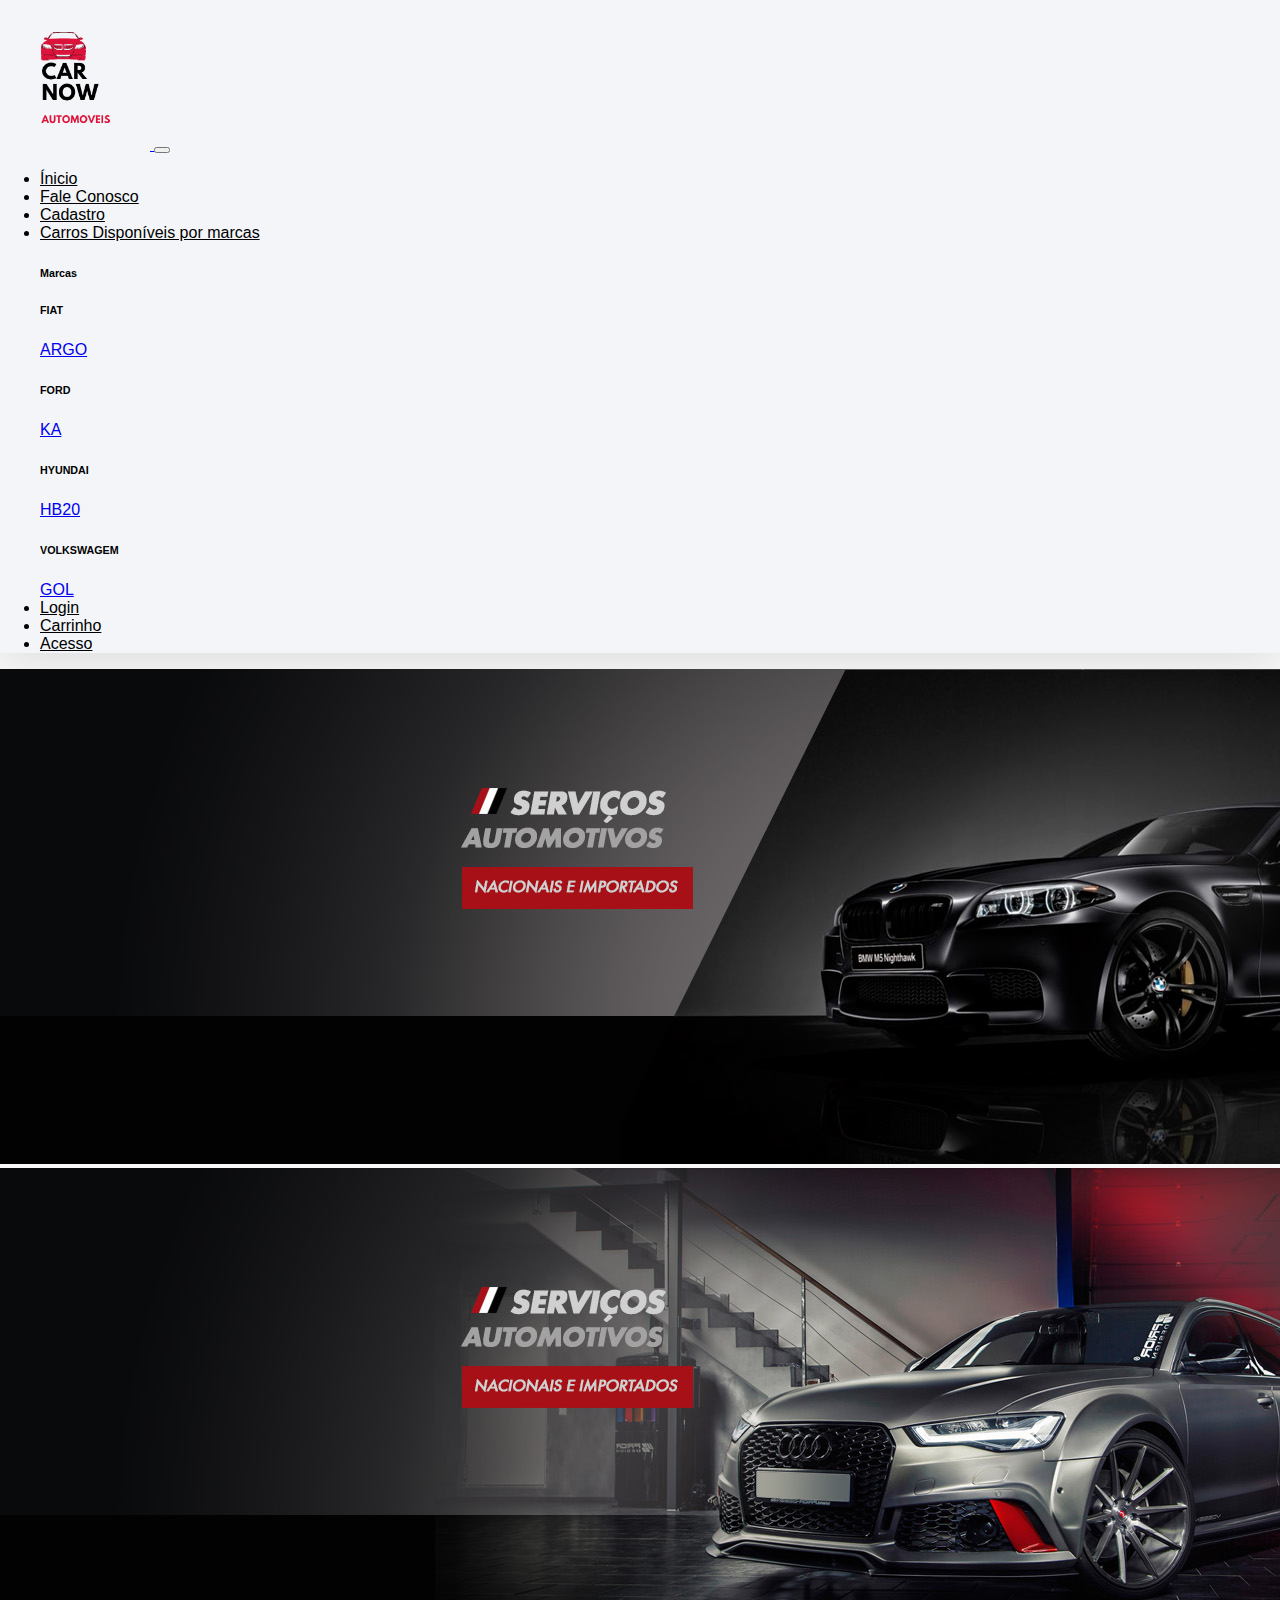
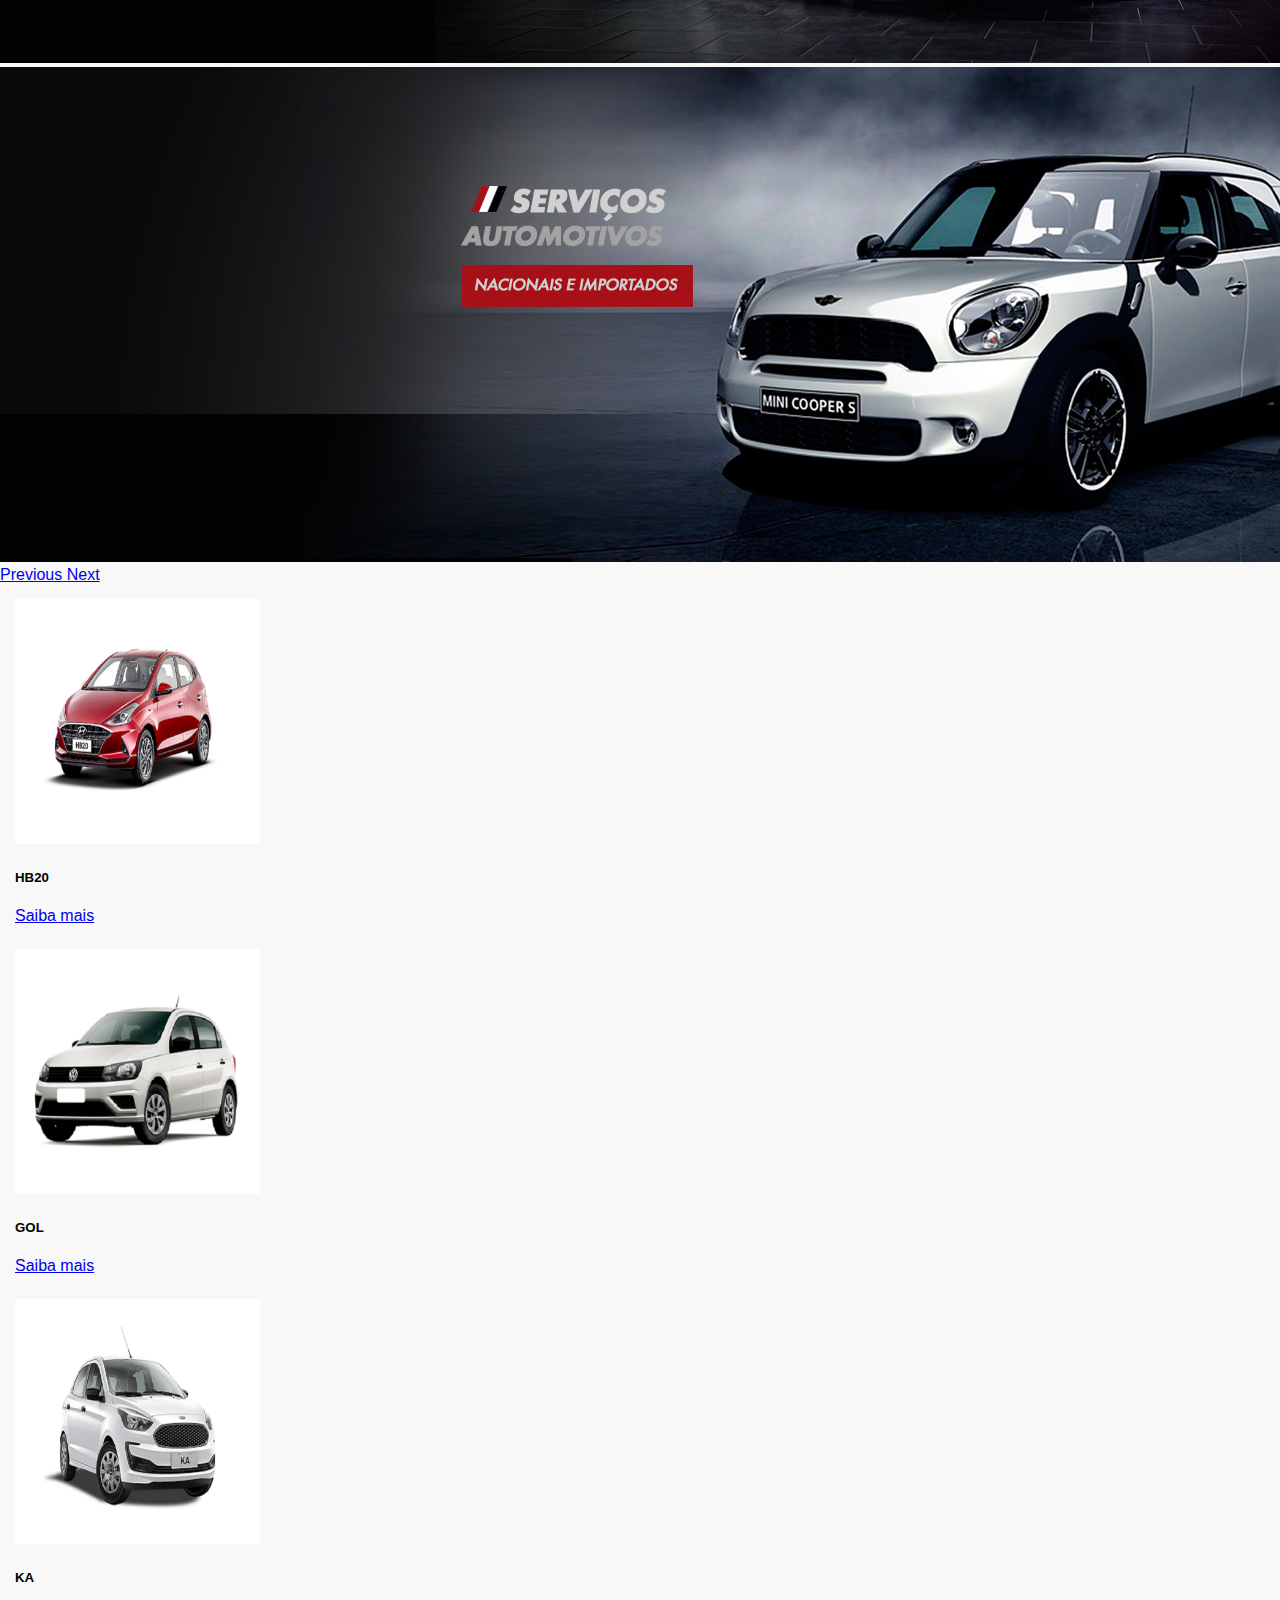
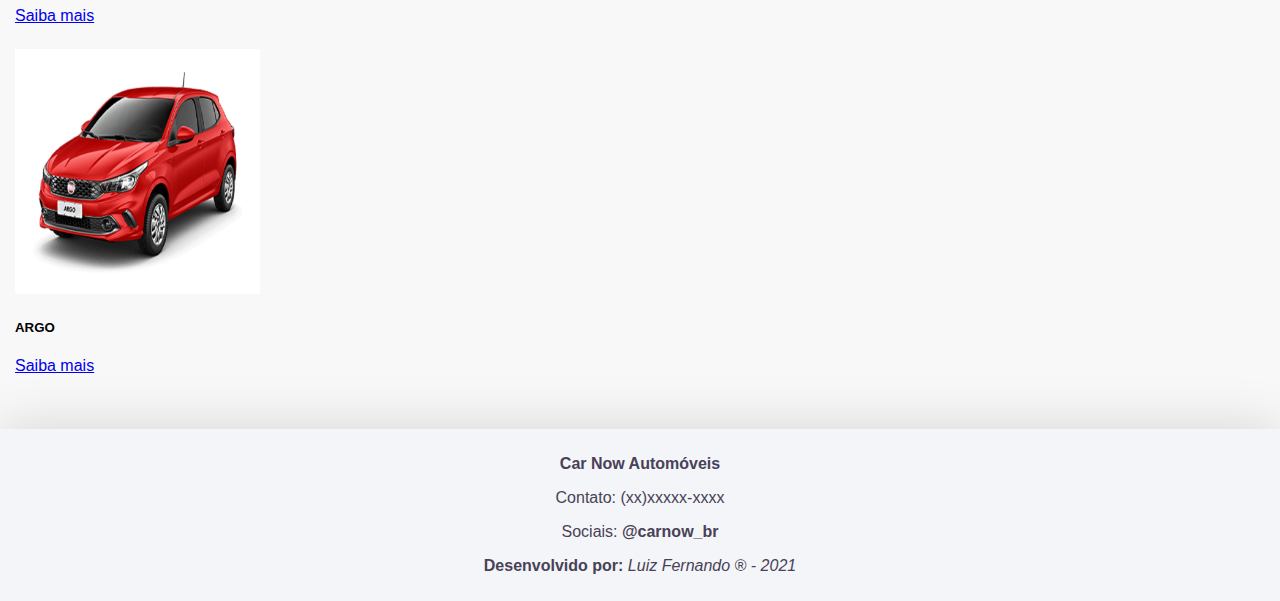
<file: index.html>
<!DOCTYPE html>
<html lang="en">

<head>
    <meta charset="UTF-8">
    <meta http-equiv="X-UA-Compatible" content="IE=edge">
    <meta name="viewport" content="width=device-width, initial-scale=1.0">
    <title>carNow - HOME</title>
    <link rel="shortcut icon" href="img/LogoNovaSemFundo.png" />
    <link rel="stylesheet" href="https://cdn.jsdelivr.net/npm/bootstrap@4.6.0/dist/css/bootstrap.min.css" integrity="sha384-B0vP5xmATw1+K9KRQjQERJvTumQW0nPEzvF6L/Z6nronJ3oUOFUFpCjEUQouq2+l" crossorigin="anonymous">
    <link rel="stylesheet" href="style/style.css">
</head>

<body>
  <div class="ul1"></div>
    
    <nav class="navbar navbar-expand-sm navbar-light" >

        <a href="index.html">
            <img src="img/LogoNovaSemFundo.png" alt="" style="height: 150px;">
        </a>

        <button class="navbar-toggler" data-toggle="collapse" href="#menu">
            <span class="navbar-toggler-icon"></span>
        </button> 

          <div id="menu" class="collapse navbar-collapse">
            <ul class="navbar-nav">
                <li class="nav-item">
                    <a class="nav-link" href="index.html">Ínicio</a>
                </li>
                <li class="nav-item">
                    <a class="nav-link" href="faleconosco.html">Fale Conosco</a>
                </li>
                <li class="nav-item">
                    <a class="nav-link" href="cadastro.html">Cadastro</a>
                </li>
                <li class="nav-item dropdown">
                    <a class="nav-link dropdown-toggle" href="#" id="navbarDropdownMenuLink" data-toggle="dropdown" aria-haspopup="true" aria-expanded="false">
                      Carros Disponíveis por marcas
                    </a>
                    <div class="dropdown-menu" aria-labelledby="navbarDropdownMenuLink">
                      <h6 class="dropdown-header">Marcas</h6>
                      <div class="dropdown-divider"></div>
                      <h6 class="dropdown-header">FIAT</h6>
                      <a class="dropdown-item" href="argo.html">ARGO</a>
                      <div class="dropdown-divider"></div>
                      <h6 class="dropdown-header">FORD</h6>
                      <a class="dropdown-item" href="ka.html">KA</a>
                      <div class="dropdown-divider"></div>
                      <h6 class="dropdown-header">HYUNDAI</h6>
                      <a class="dropdown-item" href="hb20.html">HB20</a>
                      <div class="dropdown-divider"></div>
                      <h6 class="dropdown-header">VOLKSWAGEM</h6>
                      <a class="dropdown-item" href="gol.html">GOL</a>
                      <div class="dropdown-divider"></div>

                      <li class="nav-item">
                        <a class="nav-link" href="login.html">Login</a>
                        </li>
                      </li>
                      <li class="nav-item">
                          <a class="nav-link" href="carrinho.html">Carrinho</a>
                      </li>

                      <li class="nav-item">
                        <a class="nav-link" href="acesso.html">Acesso</a>
                    </li>

                      
                    

                    
                  
            </ul>
          </div>    
    </nav>


</div>

<div id="carouselExampleControls" class="carousel slide" data-ride="carousel">
    <div class="carousel-inner">
      <div class="carousel-item active">
        <img class="d-block w-100" src="img/carousel/imagem1.jpg" alt="First slide">
      </div>
      <div class="carousel-item">
        <img class="d-block w-100" src="img/carousel/imagem2.jpg" alt="Second slide">
      </div>
      <div class="carousel-item">
        <img class="d-block w-100" src="img/carousel/imagem3.jpg" alt="Third slide">
      </div>
    </div>
    <a class="carousel-control-prev" href="#carouselExampleControls" role="button" data-slide="prev">
      <span class="carousel-control-prev-icon" aria-hidden="true"></span>
      <span class="sr-only">Previous</span>
    </a>
    <a class="carousel-control-next" href="#carouselExampleControls" role="button" data-slide="next">
      <span class="carousel-control-next-icon" aria-hidden="true"></span>
      <span class="sr-only">Next</span>
    </a>
  </div>

  <div class="container">
    <div class="row">
      <div class="cards">
        <div class="card-group">    
          <div class="col-md-3">
            <div class="card" style="height: 350px;">
              <img src="img/anuncios/hb20.png" class="card-img-top" alt="hb20">
              <div class="card-body">
                <h5 class="card-title">HB20</h5>           
                <a href="hb20.html" class="btn btn-primary">Saiba mais</a>
              </div>
            </div>
          </div>
          <div class="col-md-3">
            <div class="card" style="height: 350px;">
              <img src="img/anuncios/gol.png" class="card-img-top " alt="GOL">
              <div class="card-body">
                <h5 class="card-title">GOL</h5>           
                <a href="gol.html" class="btn btn-primary">Saiba mais</a>
              </div>
            </div>
          </div>
          <div class="col-md-3">
            <div class="card" style="height: 350px;">
              <img src="img/anuncios/ka.png" class="card-img-top " alt="KA">
              <div class="card-body">
                <h5 class="card-title">KA</h5>           
                <a href="ka.html" class="btn btn-primary">Saiba mais</a>
              </div>
            </div>
          </div>
          <div class="col-md-3">
            <div class="card" style="height: 350px;">
              <img src="img/anuncios/argo.png" class="card-img-top" alt="ARGO">
              <div class="card-body">
                <h5 class="card-title">ARGO</h5>           
                <a href="argo.html" class="btn btn-primary">Saiba mais</a>
              </div>
            </div>
          </div>
        </div>
    </div>
    </div>
  </div>

    <footer>
        <p><b>Car Now Automóveis</b></p>
        <p>Contato: (xx)xxxxx-xxxx</p>
        <p>Sociais: <b> @carnow_br</b></p>
        <p><b>Desenvolvido por:</b> <i>Luiz Fernando &reg; - 2021</i></p>
    </footer>

    <script src="https://code.jquery.com/jquery-3.5.1.slim.min.js" integrity="sha384-DfXdz2htPH0lsSSs5nCTpuj/zy4C+OGpamoFVy38MVBnE+IbbVYUew+OrCXaRkfj" crossorigin="anonymous"></script>
    <script src="https://cdn.jsdelivr.net/npm/popper.js@1.16.1/dist/umd/popper.min.js" integrity="sha384-9/reFTGAW83EW2RDu2S0VKaIzap3H66lZH81PoYlFhbGU+6BZp6G7niu735Sk7lN" crossorigin="anonymous"></script>
    <script src="https://cdn.jsdelivr.net/npm/bootstrap@4.6.0/dist/js/bootstrap.min.js" integrity="sha384-+YQ4JLhjyBLPDQt//I+STsc9iw4uQqACwlvpslubQzn4u2UU2UFM80nGisd026JF" crossorigin="anonymous"></script>
</body>

</html>
</file>
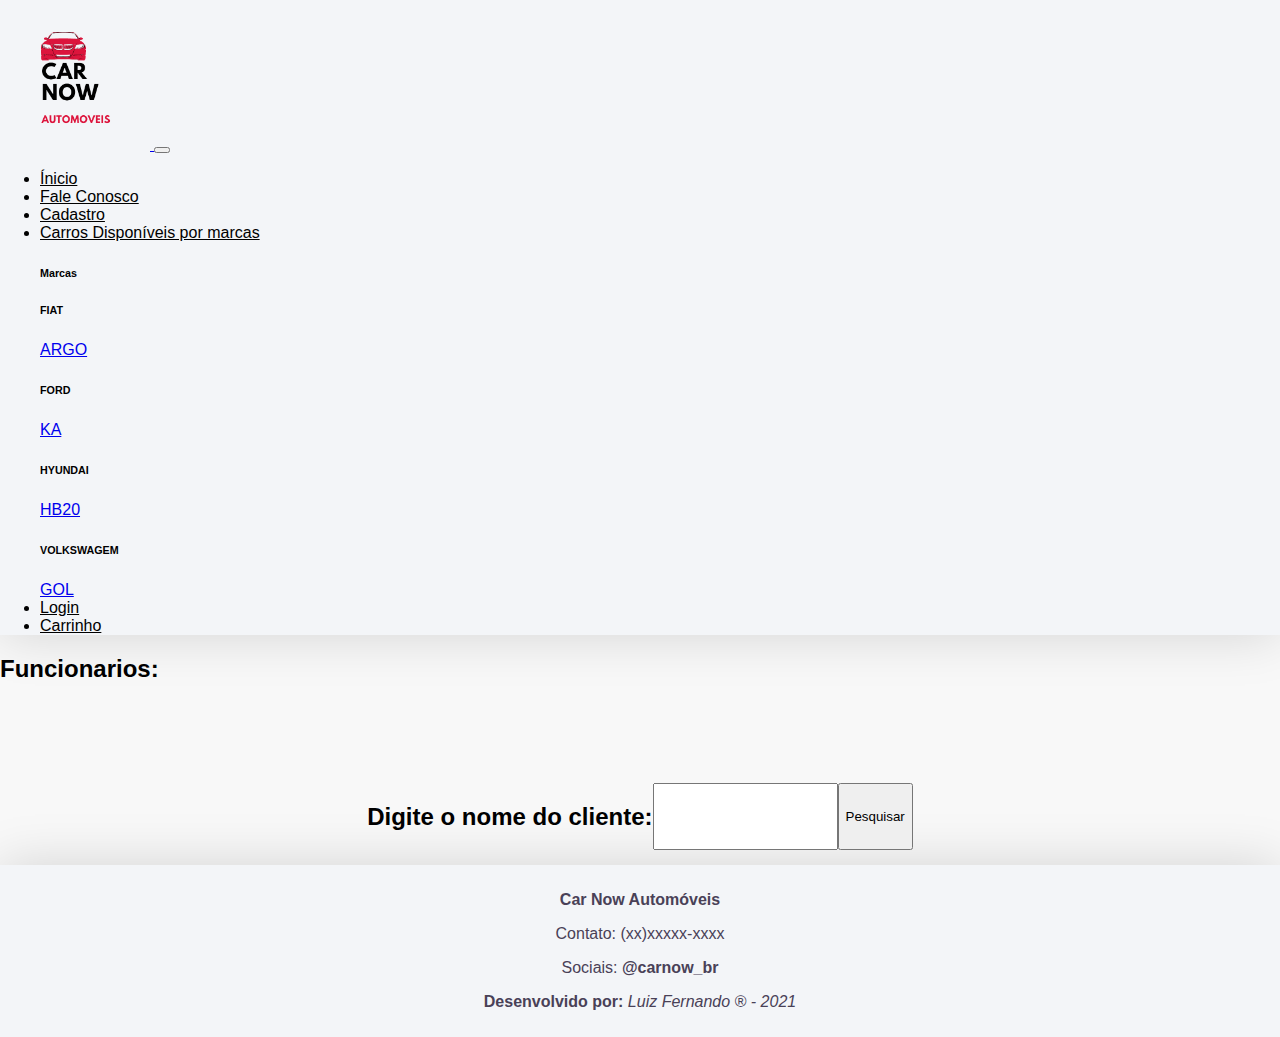
<file: acesso.html>
<!DOCTYPE html>
<html lang="en">

<head>
    <meta charset="UTF-8">
    <meta http-equiv="X-UA-Compatible" content="IE=edge">
    <meta name="viewport" content="width=device-width, initial-scale=1.0">
    <title>Acesso privado - carNow</title>
    <link rel="shortcut icon" href="img/LogoNovaSemFundo.png" />
    <link rel="stylesheet" href="https://cdn.jsdelivr.net/npm/bootstrap@4.6.0/dist/css/bootstrap.min.css" integrity="sha384-B0vP5xmATw1+K9KRQjQERJvTumQW0nPEzvF6L/Z6nronJ3oUOFUFpCjEUQouq2+l" crossorigin="anonymous">
    <link rel="stylesheet" href="style/style.css">
</head>

<body>
    <div class="ul1">
    
        <nav class="navbar navbar-expand-sm navbar-light">

            <a href="index.html">
                <img src="img/LogoNovaSemFundo.png" alt="" style="height: 150px;">
            </a>

            <button class="navbar-toggler" data-toggle="collapse" href="#menu">
                <span class="navbar-toggler-icon"></span>
            </button> 
    
            <div id="menu" class="collapse navbar-collapse">
                <ul class="navbar-nav">
                    <li class="nav-item">
                        <a class="nav-link" href="index.html">Ínicio</a>
                    </li>
                    <li class="nav-item">
                        <a class="nav-link" href="faleconosco.html">Fale Conosco</a>
                    </li>
                    <li class="nav-item">
                        <a class="nav-link" href="cadastro.html">Cadastro</a>
                    </li>
                    <li class="nav-item dropdown">
                        <a class="nav-link dropdown-toggle" href="#" id="navbarDropdownMenuLink" data-toggle="dropdown" aria-haspopup="true" aria-expanded="false">
                          Carros Disponíveis por marcas
                        </a>
                        <div class="dropdown-menu" aria-labelledby="navbarDropdownMenuLink">
                          <h6 class="dropdown-header">Marcas</h6>
                          <div class="dropdown-divider"></div>
                          <h6 class="dropdown-header">FIAT</h6>
                          <a class="dropdown-item" href="argo.html">ARGO</a>
                          <div class="dropdown-divider"></div>
                          <h6 class="dropdown-header">FORD</h6>
                          <a class="dropdown-item" href="ka.html">KA</a>
                          <div class="dropdown-divider"></div>
                          <h6 class="dropdown-header">HYUNDAI</h6>
                          <a class="dropdown-item" href="hb20.html">HB20</a>
                          <div class="dropdown-divider"></div>
                          <h6 class="dropdown-header">VOLKSWAGEM</h6>
                          <a class="dropdown-item" href="gol.html">GOL</a>
                          <div class="dropdown-divider"></div>
                          
                          
                        </div>
                        <li class="nav-item">
                          <a class="nav-link" href="login.html">Login</a>
                        </li>
                      </li>
                        <li class="nav-item">
                          <a class="nav-link" href="carrinho.html">Carrinho</a>
                      </li>
                      
                </ul>
              </div>    
        
        </nav>
        <div id="dadosFuncionarios"><h2>Funcionarios:</h2></div>

        <form id="procurarCliente"  action="#" >
            <h2>Digite o nome do cliente:</h2>
            <input type="text" id="clientes">
            <input type="submit" value="Pesquisar">
        </form>
        
        <div id="dadosCliente"></div>
   
    

    <footer>
        <p><b>Car Now Automóveis</b></p>
        <p>Contato: (xx)xxxxx-xxxx</p>
        <p>Sociais: <b> @carnow_br</b></p>
        <p><b>Desenvolvido por:</b> <i>Luiz Fernando &reg; - 2021</i></p>
    </footer>

    <script src="https://code.jquery.com/jquery-3.5.1.slim.min.js" integrity="sha384-DfXdz2htPH0lsSSs5nCTpuj/zy4C+OGpamoFVy38MVBnE+IbbVYUew+OrCXaRkfj" crossorigin="anonymous"></script>
    <script src="https://cdn.jsdelivr.net/npm/popper.js@1.16.1/dist/umd/popper.min.js" integrity="sha384-9/reFTGAW83EW2RDu2S0VKaIzap3H66lZH81PoYlFhbGU+6BZp6G7niu735Sk7lN" crossorigin="anonymous"></script>
    <script src="https://cdn.jsdelivr.net/npm/bootstrap@4.6.0/dist/js/bootstrap.min.js" integrity="sha384-+YQ4JLhjyBLPDQt//I+STsc9iw4uQqACwlvpslubQzn4u2UU2UFM80nGisd026JF" crossorigin="anonymous"></script>
    <script src="script/scriptJson.js"></script>
</body>

</html>
</file>
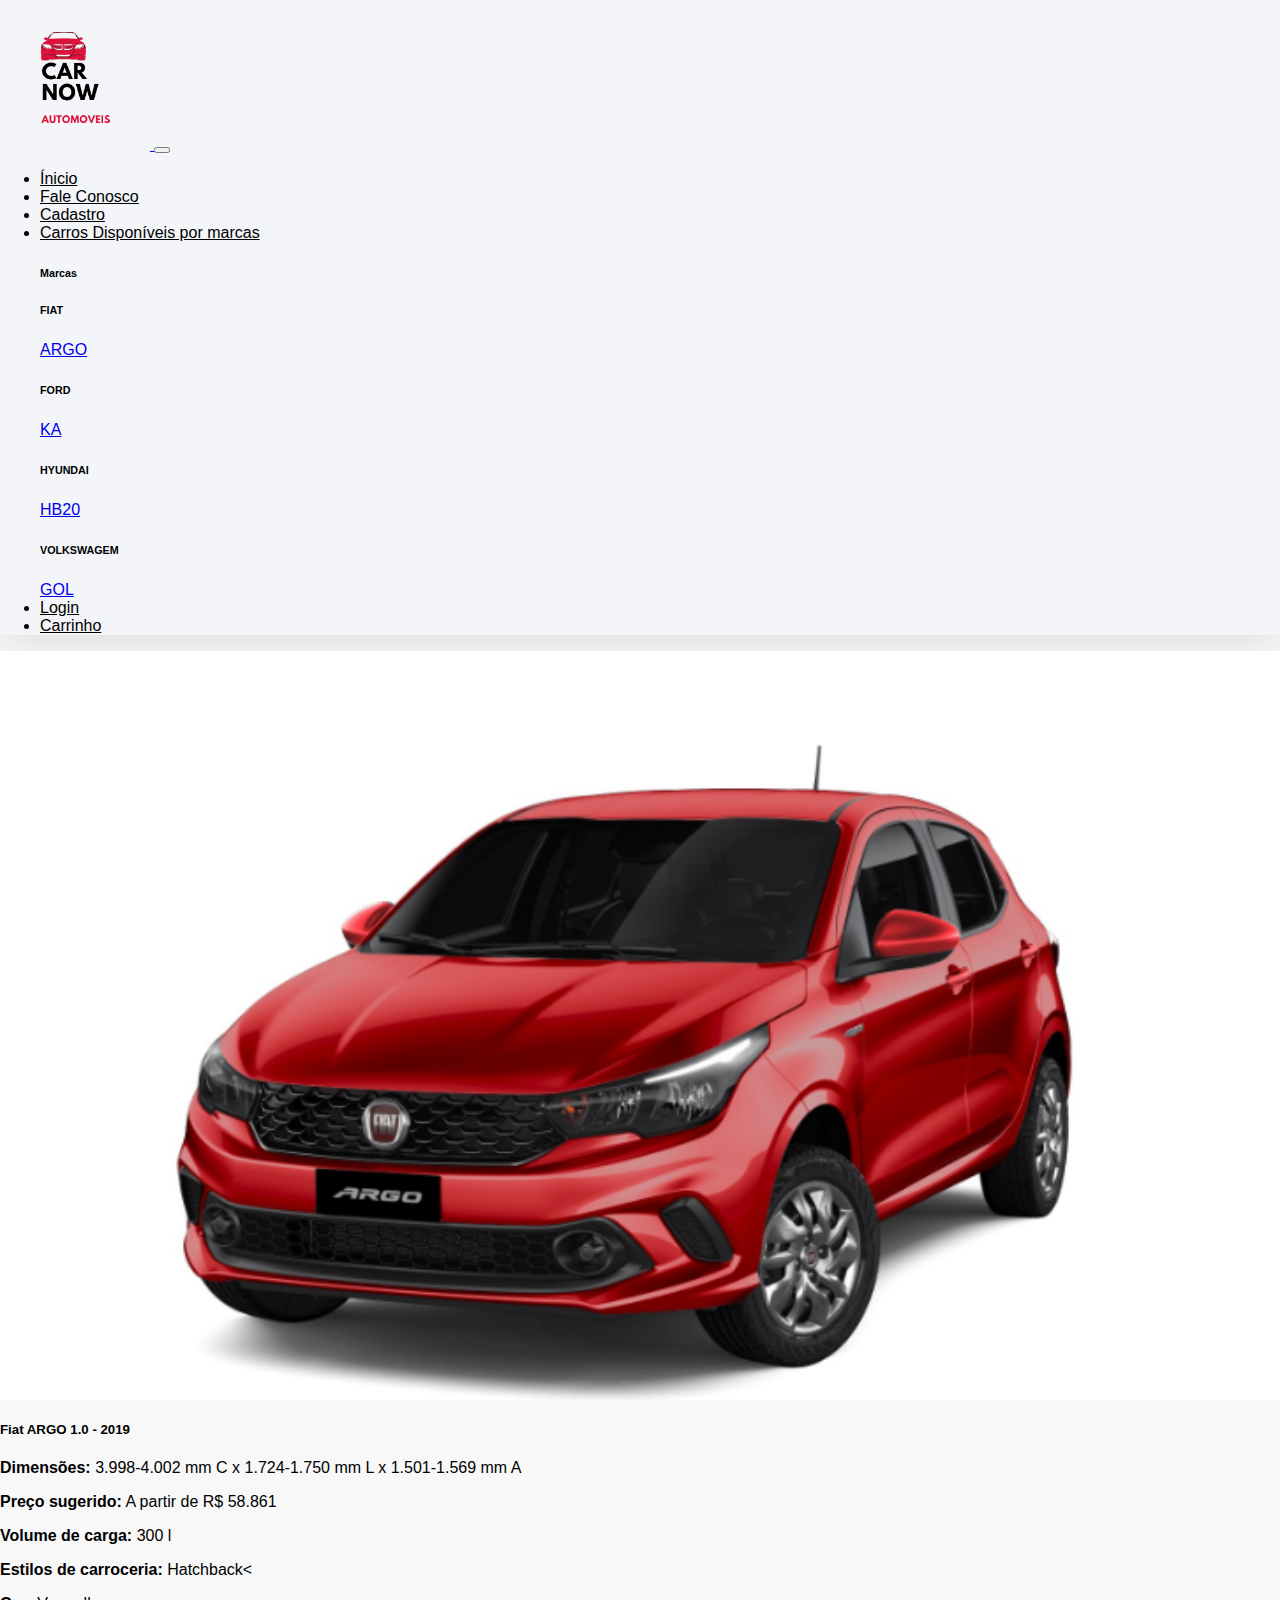
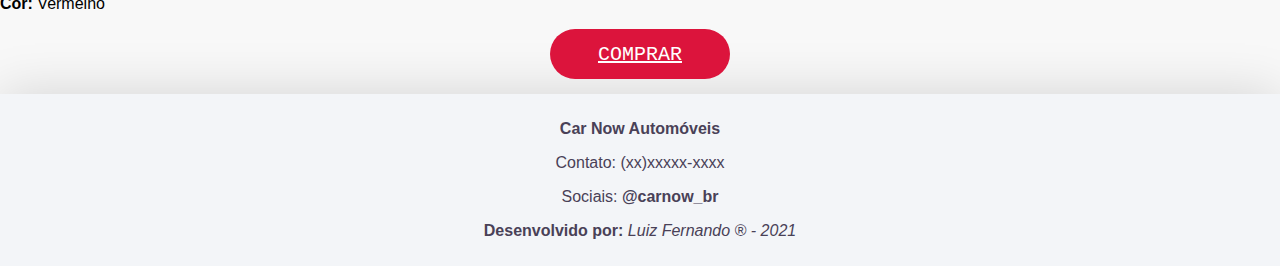
<file: argo.html>
<!DOCTYPE html>
<html lang="en">

<head>
    <meta charset="UTF-8">
    <meta http-equiv="X-UA-Compatible" content="IE=edge">
    <meta name="viewport" content="width=device-width, initial-scale=1.0">
    <title>CarNow - Fiat Argo</title>
    <link rel="shortcut icon" href="img/LogoNovaSemFundo.png" />
    <link rel="stylesheet" href="https://cdn.jsdelivr.net/npm/bootstrap@4.6.0/dist/css/bootstrap.min.css" integrity="sha384-B0vP5xmATw1+K9KRQjQERJvTumQW0nPEzvF6L/Z6nronJ3oUOFUFpCjEUQouq2+l" crossorigin="anonymous">
    <link rel="stylesheet" href="style/style.css">
</head>

<body>
    <div class="ul1">
    
        <nav class="navbar navbar-expand-sm navbar-light">

            <a href="index.html">
                <img src="img/LogoNovaSemFundo.png" alt="" style="height: 150px;">
            </a>

            <button class="navbar-toggler" data-toggle="collapse" href="#menu">
                <span class="navbar-toggler-icon"></span>
            </button> 
    
            <div id="menu" class="collapse navbar-collapse">
                <ul class="navbar-nav">
                    <li class="nav-item">
                        <a class="nav-link" href="index.html">Ínicio</a>
                    </li>
                    <li class="nav-item">
                        <a class="nav-link" href="faleconosco.html">Fale Conosco</a>
                    </li>
                    <li class="nav-item">
                        <a class="nav-link" href="cadastro.html">Cadastro</a>
                    </li>
                    <li class="nav-item dropdown">
                        <a class="nav-link dropdown-toggle" href="#" id="navbarDropdownMenuLink" data-toggle="dropdown" aria-haspopup="true" aria-expanded="false">
                          Carros Disponíveis por marcas
                        </a>
                        <div class="dropdown-menu" aria-labelledby="navbarDropdownMenuLink">
                          <h6 class="dropdown-header">Marcas</h6>
                          <div class="dropdown-divider"></div>
                          <h6 class="dropdown-header">FIAT</h6>
                          <a class="dropdown-item" href="argo.html">ARGO</a>
                          <div class="dropdown-divider"></div>
                          <h6 class="dropdown-header">FORD</h6>
                          <a class="dropdown-item" href="ka.html">KA</a>
                          <div class="dropdown-divider"></div>
                          <h6 class="dropdown-header">HYUNDAI</h6>
                          <a class="dropdown-item" href="hb20.html">HB20</a>
                          <div class="dropdown-divider"></div>
                          <h6 class="dropdown-header">VOLKSWAGEM</h6>
                          <a class="dropdown-item" href="gol.html">GOL</a>
                          <div class="dropdown-divider"></div>
                          
                          
                        </div>
                        <li class="nav-item">
                          <a class="nav-link" href="login.html">Login</a>
                        </li>
                      </li>
                        <li class="nav-item">
                          <a class="nav-link" href="carrinho.html">Carrinho</a>
                      </li>
                      
                </ul>
              </div>    
        
        </nav>
        <div class="container mt-5">

            <div class="card mb-3">
                <div class="imgCentralizada">
                    <img class="card-img-top" src="img/anuncios/argoGrande.png" alt="Card image cap" style="width: AUTO;">
                </div>
                <div class="card-body">
                  <h5 class="card-title text-center">Fiat ARGO 1.0 - 2019</h5>
                  <p class="card-text text-center"><b> Dimensões: </b> 3.998-4.002 mm C x 1.724-1.750 mm L x 1.501-1.569 mm A</p>
                  <p class="card-text text-center"><b> Preço sugerido:</b> A partir de R$ 58.861</p>
                  <p class="card-text text-center"><b> Volume de carga:</b> 300 l</p>
                  <p class="card-text text-center"><b>Estilos de carroceria:</b> Hatchback<</p>
                  <p class="card-text text-center"><b>Cor:</b> Vermelho</p>
                  <div class="botaoCentralizado">
        
                      <a href="#" class="botaoComprar">COMPRAR</a>
                  </div>
                </div>
              </div>
        </div>
    
    </div>
    
    <footer>
        <p><b>Car Now Automóveis</b></p>
        <p>Contato: (xx)xxxxx-xxxx</p>
        <p>Sociais: <b> @carnow_br</b></p>
        <p><b>Desenvolvido por:</b> <i>Luiz Fernando &reg; - 2021</i></p>
    </footer>

    <script src="https://code.jquery.com/jquery-3.5.1.slim.min.js" integrity="sha384-DfXdz2htPH0lsSSs5nCTpuj/zy4C+OGpamoFVy38MVBnE+IbbVYUew+OrCXaRkfj" crossorigin="anonymous"></script>
    <script src="https://cdn.jsdelivr.net/npm/popper.js@1.16.1/dist/umd/popper.min.js" integrity="sha384-9/reFTGAW83EW2RDu2S0VKaIzap3H66lZH81PoYlFhbGU+6BZp6G7niu735Sk7lN" crossorigin="anonymous"></script>
    <script src="https://cdn.jsdelivr.net/npm/bootstrap@4.6.0/dist/js/bootstrap.min.js" integrity="sha384-+YQ4JLhjyBLPDQt//I+STsc9iw4uQqACwlvpslubQzn4u2UU2UFM80nGisd026JF" crossorigin="anonymous"></script>
</body>

</html>
</file>
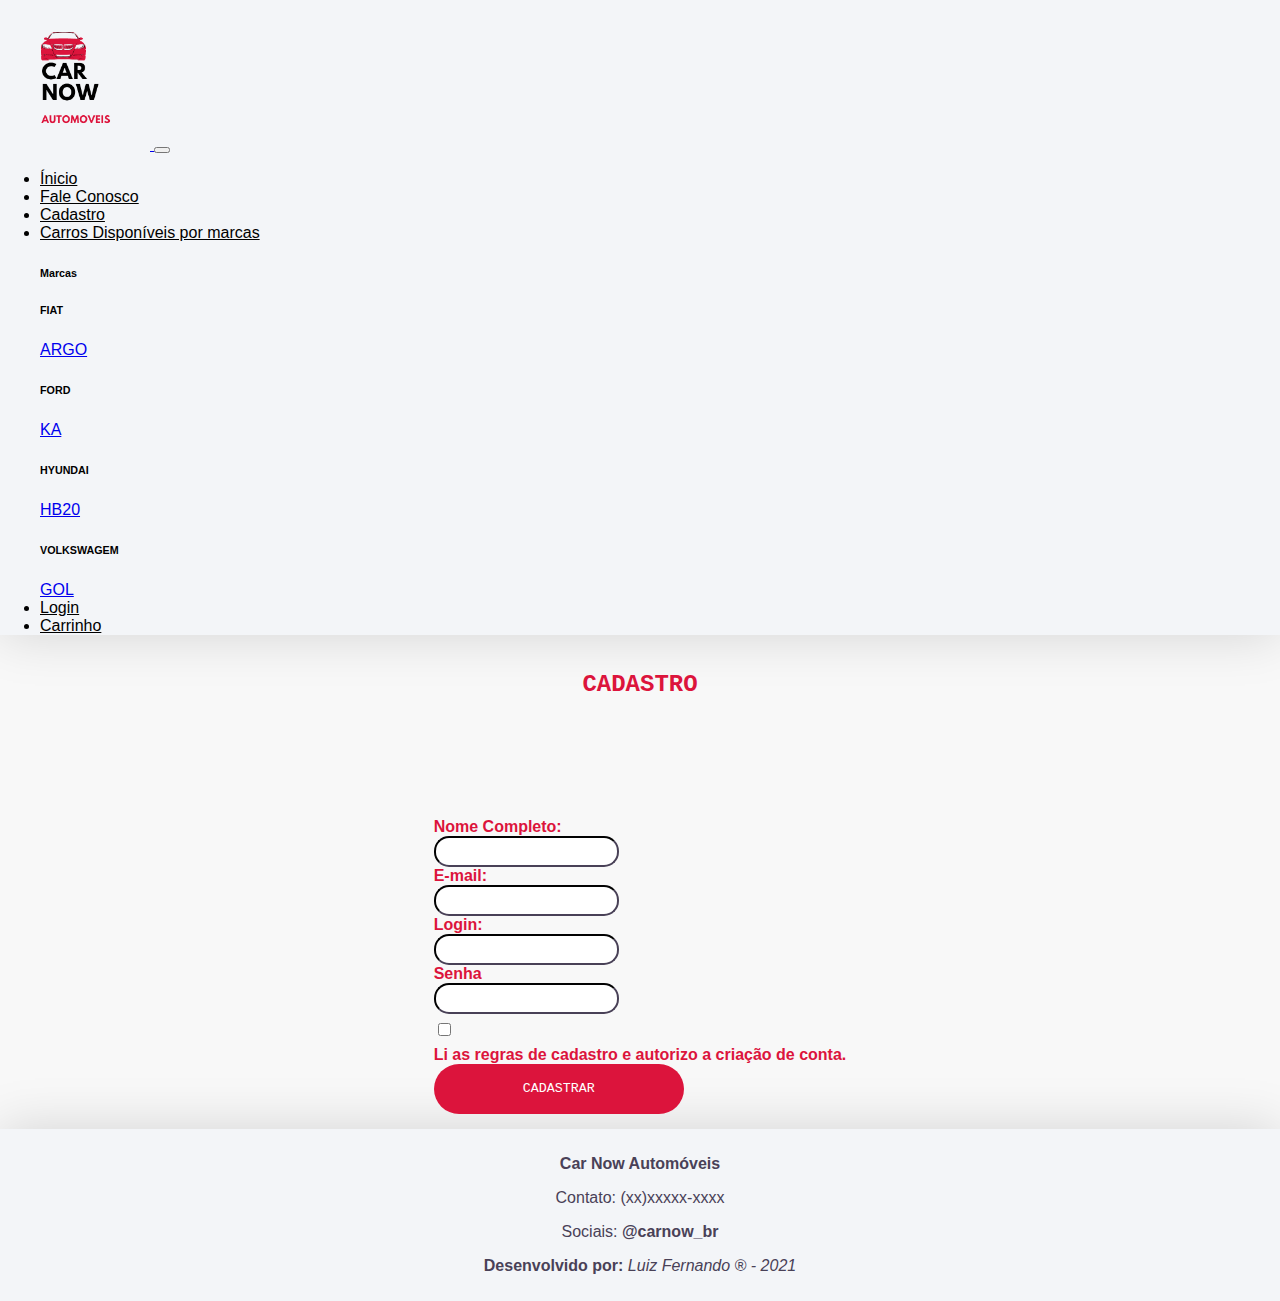
<file: cadastro.html>
<!DOCTYPE html>
<html lang="en">

<head>
    <meta charset="UTF-8">
    <meta http-equiv="X-UA-Compatible" content="IE=edge">
    <meta name="viewport" content="width=device-width, initial-scale=1.0">
    <title>Cadastro - carNow</title>
    <link rel="shortcut icon" href="img/LogoNovaSemFundo.png" />
    <link rel="stylesheet" href="https://cdn.jsdelivr.net/npm/bootstrap@4.6.0/dist/css/bootstrap.min.css" integrity="sha384-B0vP5xmATw1+K9KRQjQERJvTumQW0nPEzvF6L/Z6nronJ3oUOFUFpCjEUQouq2+l" crossorigin="anonymous">
    <link rel="stylesheet" href="style/style.css">
    
</head>

<body>
    <div class="ul1">
    
        <nav class="navbar navbar-expand-sm navbar-light">

            <a href="index.html">
                <img src="img/LogoNovaSemFundo.png" alt="" style="height: 150px;">
            </a>

            <button class="navbar-toggler" data-toggle="collapse" href="#menu">
                <span class="navbar-toggler-icon"></span>
            </button> 
    
            <div id="menu" class="collapse navbar-collapse">
                <ul class="navbar-nav">
                    <li class="nav-item">
                        <a class="nav-link" href="index.html">Ínicio</a>
                    </li>
                    <li class="nav-item">
                        <a class="nav-link" href="faleconosco.html">Fale Conosco</a>
                    </li>
                    <li class="nav-item">
                        <a class="nav-link" href="cadastro.html">Cadastro</a>
                    </li>
                    <li class="nav-item dropdown">
                        <a class="nav-link dropdown-toggle" href="#" id="navbarDropdownMenuLink" data-toggle="dropdown" aria-haspopup="true" aria-expanded="false">
                          Carros Disponíveis por marcas
                        </a>
                        <div class="dropdown-menu" aria-labelledby="navbarDropdownMenuLink">
                          <h6 class="dropdown-header">Marcas</h6>
                          <div class="dropdown-divider"></div>
                          <h6 class="dropdown-header">FIAT</h6>
                          <a class="dropdown-item" href="argo.html">ARGO</a>
                          <div class="dropdown-divider"></div>
                          <h6 class="dropdown-header">FORD</h6>
                          <a class="dropdown-item" href="ka.html">KA</a>
                          <div class="dropdown-divider"></div>
                          <h6 class="dropdown-header">HYUNDAI</h6>
                          <a class="dropdown-item" href="hb20.html">HB20</a>
                          <div class="dropdown-divider"></div>
                          <h6 class="dropdown-header">VOLKSWAGEM</h6>
                          <a class="dropdown-item" href="gol.html">GOL</a>
                          <div class="dropdown-divider"></div>
                          
                          
                        </div>
                        <li class="nav-item">
                          <a class="nav-link" href="login.html">Login</a>
                        </li>
                      </li>
                        <li class="nav-item">
                          <a class="nav-link" href="carrinho.html">Carrinho</a>
                      </li>
                      
                </ul>
              </div>    
        
        </nav>
    
    
    </div>
    <div class="tituloCadastro">
        <h2>CADASTRO</h2>
    </div>
    <div class="container">
        <div class="row justify-content-center">

            <div class="itemsCadastro">
                <form action="#" method=""  autocomplete="on" id="formCadastro">
                    <div>
                        <div class="form-group">

                            <label for="nomeCompleto">Nome Completo:</label>           
                            <input type="text" id="nomeCompleto" name="nomeCompleto">
                            <div id="erroNome"></div>
                        </div>
                        
                        
                        <div class="form-group">

                            <label for="email">E-mail:</label>
                            <input type="email" id="email" name="email" >
                            <div id="erroEmail"></div>
                          
                        </div>
                        
                        <div class="form-group">

                            <label for="login">Login:</label>
                            <input type="text" id="login" name="login">
                        </div>
                        
                        <div class="form-group">

                            <label for="senha">Senha</label>
                            <input type="password" id="senha" name="senha" >
                            <div id="erroSenha"></div>
                        </div>
                        
                        
                        <input type="checkbox" id="regras" name="regras">
                        <label for="regras">Li as regras de cadastro e autorizo a criação de conta.</label>                        
                        
                        <div>
                            <button type="submit">CADASTRAR</button>
                        </div>
        
                        
                    </div>
                </form>  
            </div>
        </div>
        
    </div>
    
        
        
    
    

    <footer>
        <p><b>Car Now Automóveis</b></p>
        <p>Contato: (xx)xxxxx-xxxx</p>
        <p>Sociais: <b> @carnow_br</b></p>
        <p><b>Desenvolvido por:</b> <i>Luiz Fernando &reg; - 2021</i></p>
    </footer>

    <script src="https://code.jquery.com/jquery-3.5.1.slim.min.js" integrity="sha384-DfXdz2htPH0lsSSs5nCTpuj/zy4C+OGpamoFVy38MVBnE+IbbVYUew+OrCXaRkfj" crossorigin="anonymous"></script>
    <script src="https://cdn.jsdelivr.net/npm/popper.js@1.16.1/dist/umd/popper.min.js" ></script>
    <script src="https://cdn.jsdelivr.net/npm/bootstrap@4.6.0/dist/js/bootstrap.min.js"></script>
    <script src="script/jscadastro.js"></script>
</body>

</html>
</file>
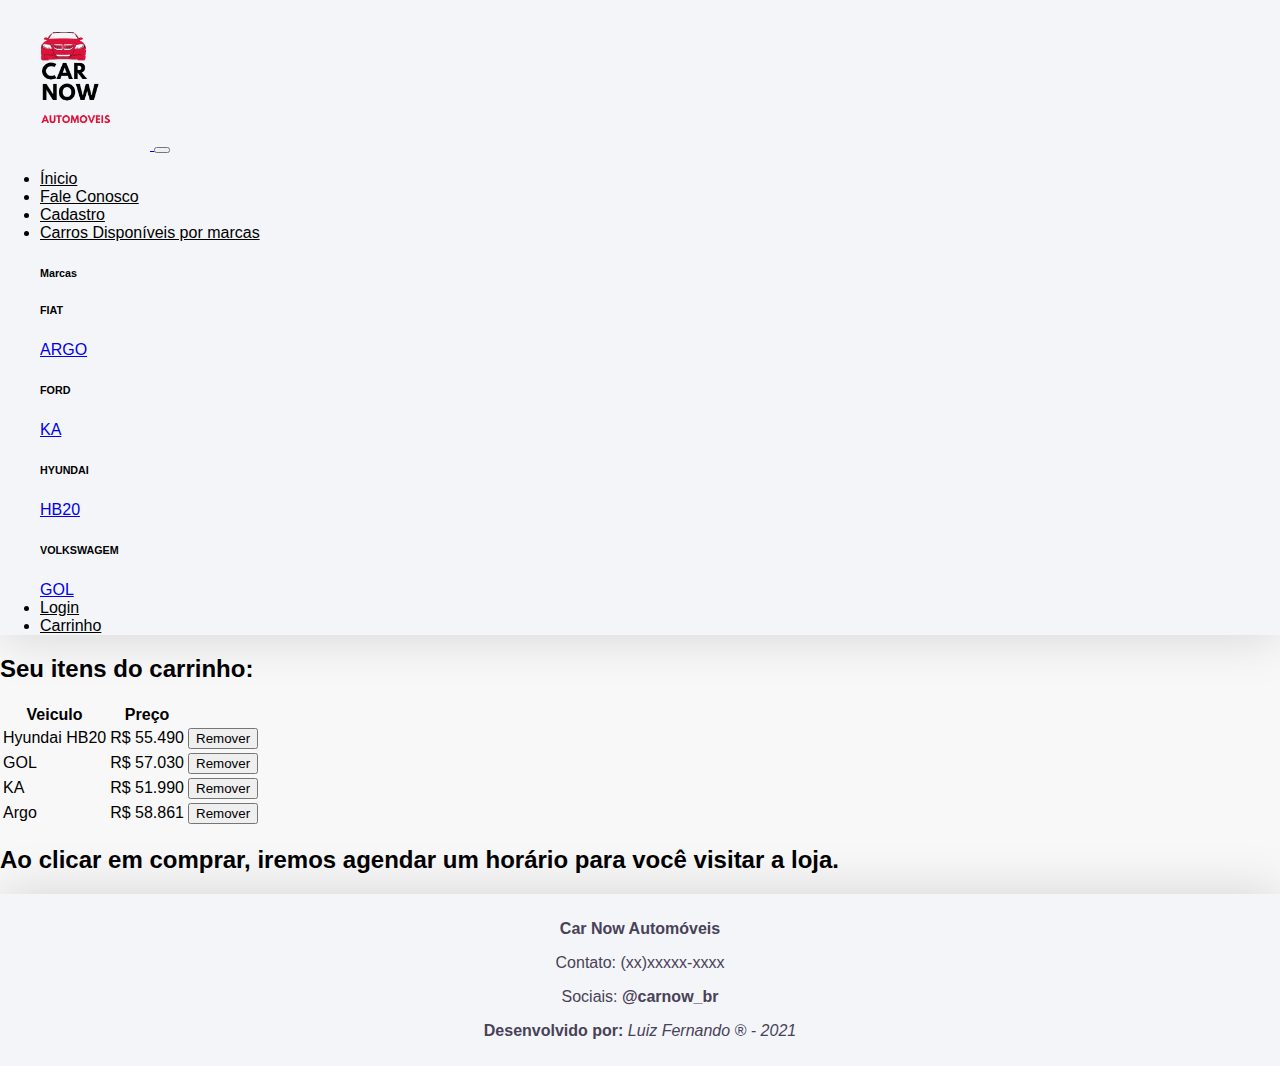
<file: carrinho.html>
<!DOCTYPE html>
<html lang="en">

<head>
    <meta charset="UTF-8">
    <meta http-equiv="X-UA-Compatible" content="IE=edge">
    <meta name="viewport" content="width=device-width, initial-scale=1.0">
    <title>Carrinho - carNow</title>
    <link rel="shortcut icon" href="img/LogoNovaSemFundo.png" />
    <link rel="stylesheet" href="https://cdn.jsdelivr.net/npm/bootstrap@4.6.0/dist/css/bootstrap.min.css" integrity="sha384-B0vP5xmATw1+K9KRQjQERJvTumQW0nPEzvF6L/Z6nronJ3oUOFUFpCjEUQouq2+l" crossorigin="anonymous">
    <link rel="stylesheet" href="style/style.css">
</head>

<body>
    <div class="ul1">
    
        <nav class="navbar navbar-expand-sm navbar-light">

            <a href="index.html">
                <img src="img/LogoNovaSemFundo.png" alt="" style="height: 150px;">
            </a>

            <button class="navbar-toggler" data-toggle="collapse" href="#menu">
                <span class="navbar-toggler-icon"></span>
            </button> 
    
            <div id="menu" class="collapse navbar-collapse">
                <div id="menu" class="collapse navbar-collapse">
                    <ul class="navbar-nav">
                        <li class="nav-item">
                            <a class="nav-link" href="index.html">Ínicio</a>
                        </li>
                        <li class="nav-item">
                            <a class="nav-link" href="faleconosco.html">Fale Conosco</a>
                        </li>
                        <li class="nav-item">
                            <a class="nav-link" href="cadastro.html">Cadastro</a>
                        </li>
                        <li class="nav-item dropdown">
                            <a class="nav-link dropdown-toggle" href="#" id="navbarDropdownMenuLink" data-toggle="dropdown" aria-haspopup="true" aria-expanded="false">
                              Carros Disponíveis por marcas
                            </a>
                            <div class="dropdown-menu" aria-labelledby="navbarDropdownMenuLink">
                              <h6 class="dropdown-header">Marcas</h6>
                              <div class="dropdown-divider"></div>
                              <h6 class="dropdown-header">FIAT</h6>
                              <a class="dropdown-item" href="argo.html">ARGO</a>
                              <div class="dropdown-divider"></div>
                              <h6 class="dropdown-header">FORD</h6>
                              <a class="dropdown-item" href="ka.html">KA</a>
                              <div class="dropdown-divider"></div>
                              <h6 class="dropdown-header">HYUNDAI</h6>
                              <a class="dropdown-item" href="hb20.html">HB20</a>
                              <div class="dropdown-divider"></div>
                              <h6 class="dropdown-header">VOLKSWAGEM</h6>
                              <a class="dropdown-item" href="gol.html">GOL</a>
                              <div class="dropdown-divider"></div>
   
                            </div>
                            <li class="nav-item">
                              <a class="nav-link" href="login.html">Login</a>
                            </li>
                          </li>
                            <li class="nav-item">
                              <a class="nav-link" href="carrinho.html">Carrinho</a>
                          </li>
                          
                    </ul>
                  </div>    
        
        </nav>
    
    
    </div>

    <div class="container">
        <div class="row">
            <h2 class="mt-5">Seu itens do carrinho:</h2>  
            <table class="table">
                <thead>
                    <tr>
                        <th>Veiculo</th>
                        <th>Preço</th>
                        <th></th>
                        
                    </tr>
                    
                </thead>
                <tbody class="tableItems">
                    <tr class="tableRow">
                        <td>Hyundai HB20</td>
                        <td> R$ 55.490</td>
                        <td><button class="btn btn-danger btnRemove">Remover</button></td>
                    </tr>
                    <tr class="tableRow">
                        <td>GOL</td>
                        <td>R$ 57.030</td>
                        <td><button class="btn btn-danger btnRemove">Remover</button></td>
                    </tr>
                    <tr class="tableRow">
                        <td>KA</td> 
                        <td>R$ 51.990</td>
                        <td><button class="btn btn-danger btnRemove">Remover</button></td>
                    </tr>
                    <tr class="tableRow">
                        <td>Argo</td>
                        <td>R$ 58.861</td>
                        <td><button class="btn btn-danger btnRemove">Remover</button></td>
                    </tr>
                    
                </tbody>
            </table> 

            <h2>Ao clicar em comprar, iremos agendar um horário para você visitar a loja.</h2>
        </div>
    </div>

    <footer>
        <p><b>Car Now Automóveis</b></p>
        <p>Contato: (xx)xxxxx-xxxx</p>
        <p>Sociais: <b> @carnow_br</b></p>
        <p><b>Desenvolvido por:</b> <i>Luiz Fernando &reg; - 2021</i></p>
    </footer>

    <script src="https://code.jquery.com/jquery-3.5.1.slim.min.js" integrity="sha384-DfXdz2htPH0lsSSs5nCTpuj/zy4C+OGpamoFVy38MVBnE+IbbVYUew+OrCXaRkfj" crossorigin="anonymous"></script>
    <script src="https://cdn.jsdelivr.net/npm/popper.js@1.16.1/dist/umd/popper.min.js"></script>
    <script src="https://cdn.jsdelivr.net/npm/bootstrap@4.6.0/dist/js/bootstrap.min.js"></script>
    <script src="script/script.js"></script>
</body>

</html>
</file>
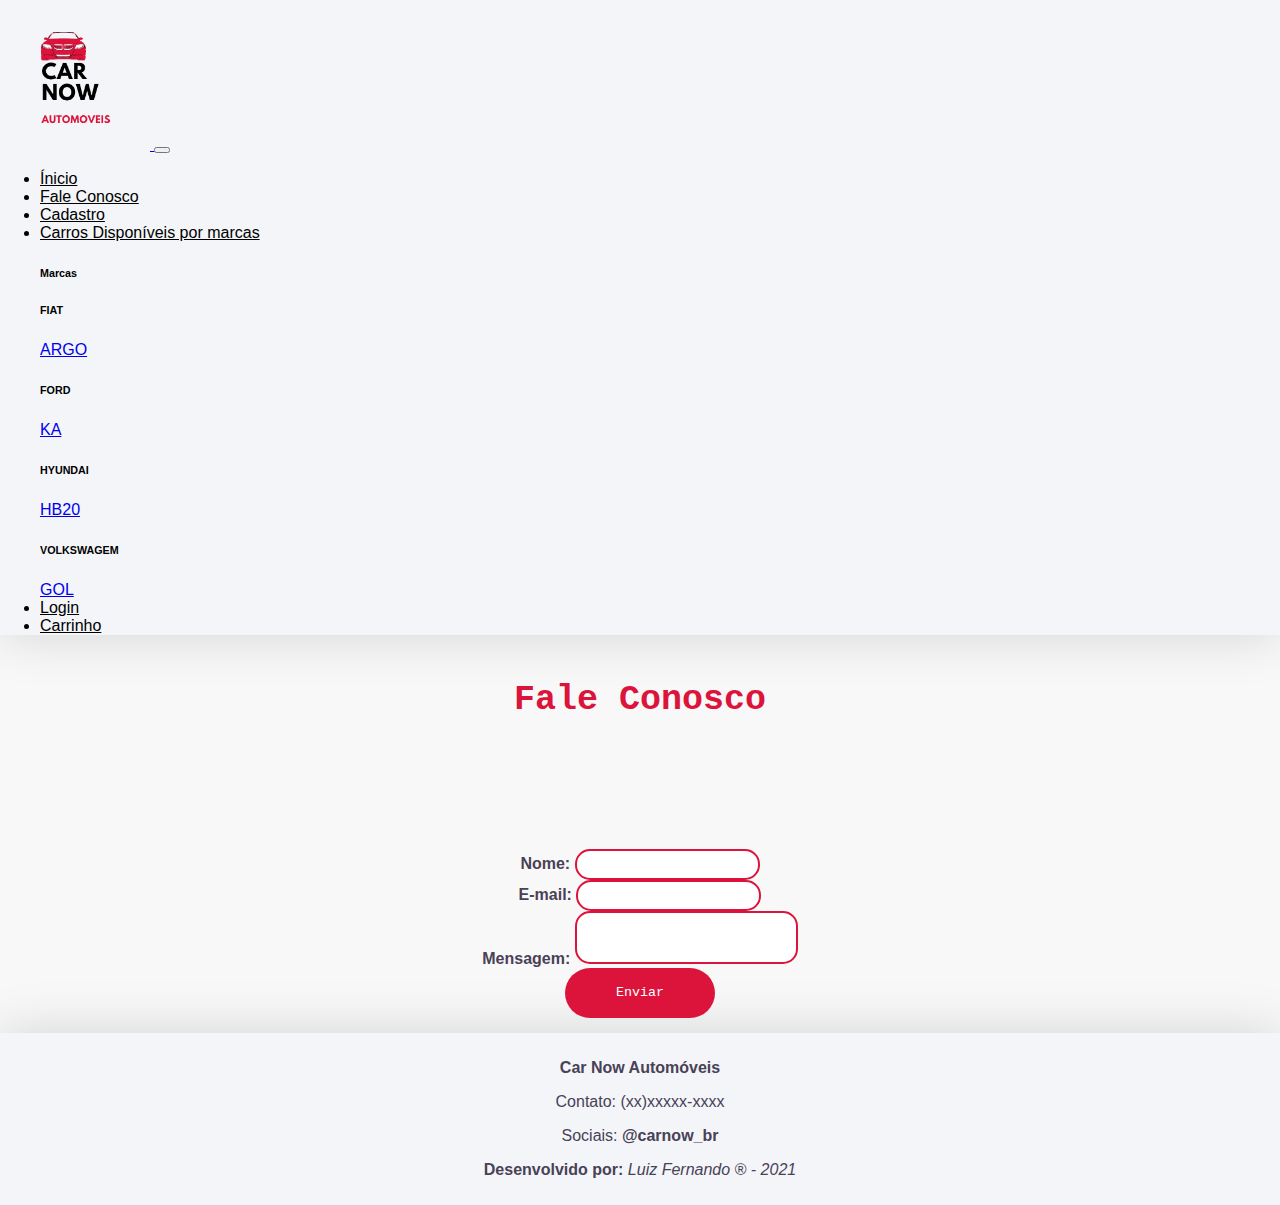
<file: faleconosco.html>
<!DOCTYPE html>
<html lang="en">

<head>
    <meta charset="UTF-8">
    <meta http-equiv="X-UA-Compatible" content="IE=edge">
    <meta name="viewport" content="width=device-width, initial-scale=1.0">
    <title>Fale Conosco - carNow</title>
    <link rel="shortcut icon" href="img/LogoNovaSemFundo.png" />
    <link rel="stylesheet" href="https://cdn.jsdelivr.net/npm/bootstrap@4.6.0/dist/css/bootstrap.min.css" integrity="sha384-B0vP5xmATw1+K9KRQjQERJvTumQW0nPEzvF6L/Z6nronJ3oUOFUFpCjEUQouq2+l" crossorigin="anonymous">
    <link rel="stylesheet" href="style/style.css">
</head>

<body>
    <div class="ul1">
    
        <nav class="navbar navbar-expand-sm navbar-light">

            <a href="index.html">
                <img src="img/LogoNovaSemFundo.png" alt="" style="height: 150px;">
            </a>

            <button class="navbar-toggler" data-toggle="collapse" href="#menu">
                <span class="navbar-toggler-icon"></span>
            </button> 
    
            <div id="menu" class="collapse navbar-collapse">
                <ul class="navbar-nav">
                    <li class="nav-item">
                        <a class="nav-link" href="index.html">Ínicio</a>
                    </li>
                    <li class="nav-item">
                        <a class="nav-link" href="faleconosco.html">Fale Conosco</a>
                    </li>
                    <li class="nav-item">
                        <a class="nav-link" href="cadastro.html">Cadastro</a>
                    </li>
                    <li class="nav-item dropdown">
                        <a class="nav-link dropdown-toggle" href="#" id="navbarDropdownMenuLink" data-toggle="dropdown" aria-haspopup="true" aria-expanded="false">
                          Carros Disponíveis por marcas
                        </a>
                        <div class="dropdown-menu" aria-labelledby="navbarDropdownMenuLink">
                          <h6 class="dropdown-header">Marcas</h6>
                          <div class="dropdown-divider"></div>
                          <h6 class="dropdown-header">FIAT</h6>
                          <a class="dropdown-item" href="argo.html">ARGO</a>
                          <div class="dropdown-divider"></div>
                          <h6 class="dropdown-header">FORD</h6>
                          <a class="dropdown-item" href="ka.html">KA</a>
                          <div class="dropdown-divider"></div>
                          <h6 class="dropdown-header">HYUNDAI</h6>
                          <a class="dropdown-item" href="hb20.html">HB20</a>
                          <div class="dropdown-divider"></div>
                          <h6 class="dropdown-header">VOLKSWAGEM</h6>
                          <a class="dropdown-item" href="gol.html">GOL</a>
                          <div class="dropdown-divider"></div>
                          
                          
                        </div>
                        <li class="nav-item">
                          <a class="nav-link" href="login.html">Login</a>
                        </li>
                      </li>
                        <li class="nav-item">
                          <a class="nav-link" href="carrinho.html">Carrinho</a>
                      </li>
                      
                </ul>
              </div>    
        
        </nav>
    
    
    </div>
    <div class="container">
        <div class="row justify-content-center">
            
            <div class="suporte" style="width: 100%;">
                <h2>Fale Conosco</h2>
                <form action="" method="post"  autocomplete="on">
                    
                    <div class="form-group">
                        <label for="nome">Nome:</label>            
                        <input type="text" id="nome" name="nome" > 
                    </div>
                    <div class="form-group">
                        <label for="email">E-mail:</label>           
                        <input type="email" id="email" name="email" >
                    </div>
                    <div class="form-group">
                        <label for="mensagem">Mensagem:</label>          
                        <textarea name="mensagem" id="mensagem" cols="25" rows="3" style="resize: none;"></textarea>
                    </div>
                
                    <div>
                        <button>Enviar</button>
                    </div>
            
                </form>
                
                
            </div>
        </div>
    </div>
    

    <footer>
        <p><b>Car Now Automóveis</b></p>
        <p>Contato: (xx)xxxxx-xxxx</p>
        <p>Sociais: <b> @carnow_br</b></p>
        <p><b>Desenvolvido por:</b> <i>Luiz Fernando &reg; - 2021</i></p>
    </footer>

    <script src="https://code.jquery.com/jquery-3.5.1.slim.min.js" integrity="sha384-DfXdz2htPH0lsSSs5nCTpuj/zy4C+OGpamoFVy38MVBnE+IbbVYUew+OrCXaRkfj" crossorigin="anonymous"></script>
    <script src="https://cdn.jsdelivr.net/npm/popper.js@1.16.1/dist/umd/popper.min.js" integrity="sha384-9/reFTGAW83EW2RDu2S0VKaIzap3H66lZH81PoYlFhbGU+6BZp6G7niu735Sk7lN" crossorigin="anonymous"></script>
    <script src="https://cdn.jsdelivr.net/npm/bootstrap@4.6.0/dist/js/bootstrap.min.js" integrity="sha384-+YQ4JLhjyBLPDQt//I+STsc9iw4uQqACwlvpslubQzn4u2UU2UFM80nGisd026JF" crossorigin="anonymous"></script>
</body>

</html>
</file>
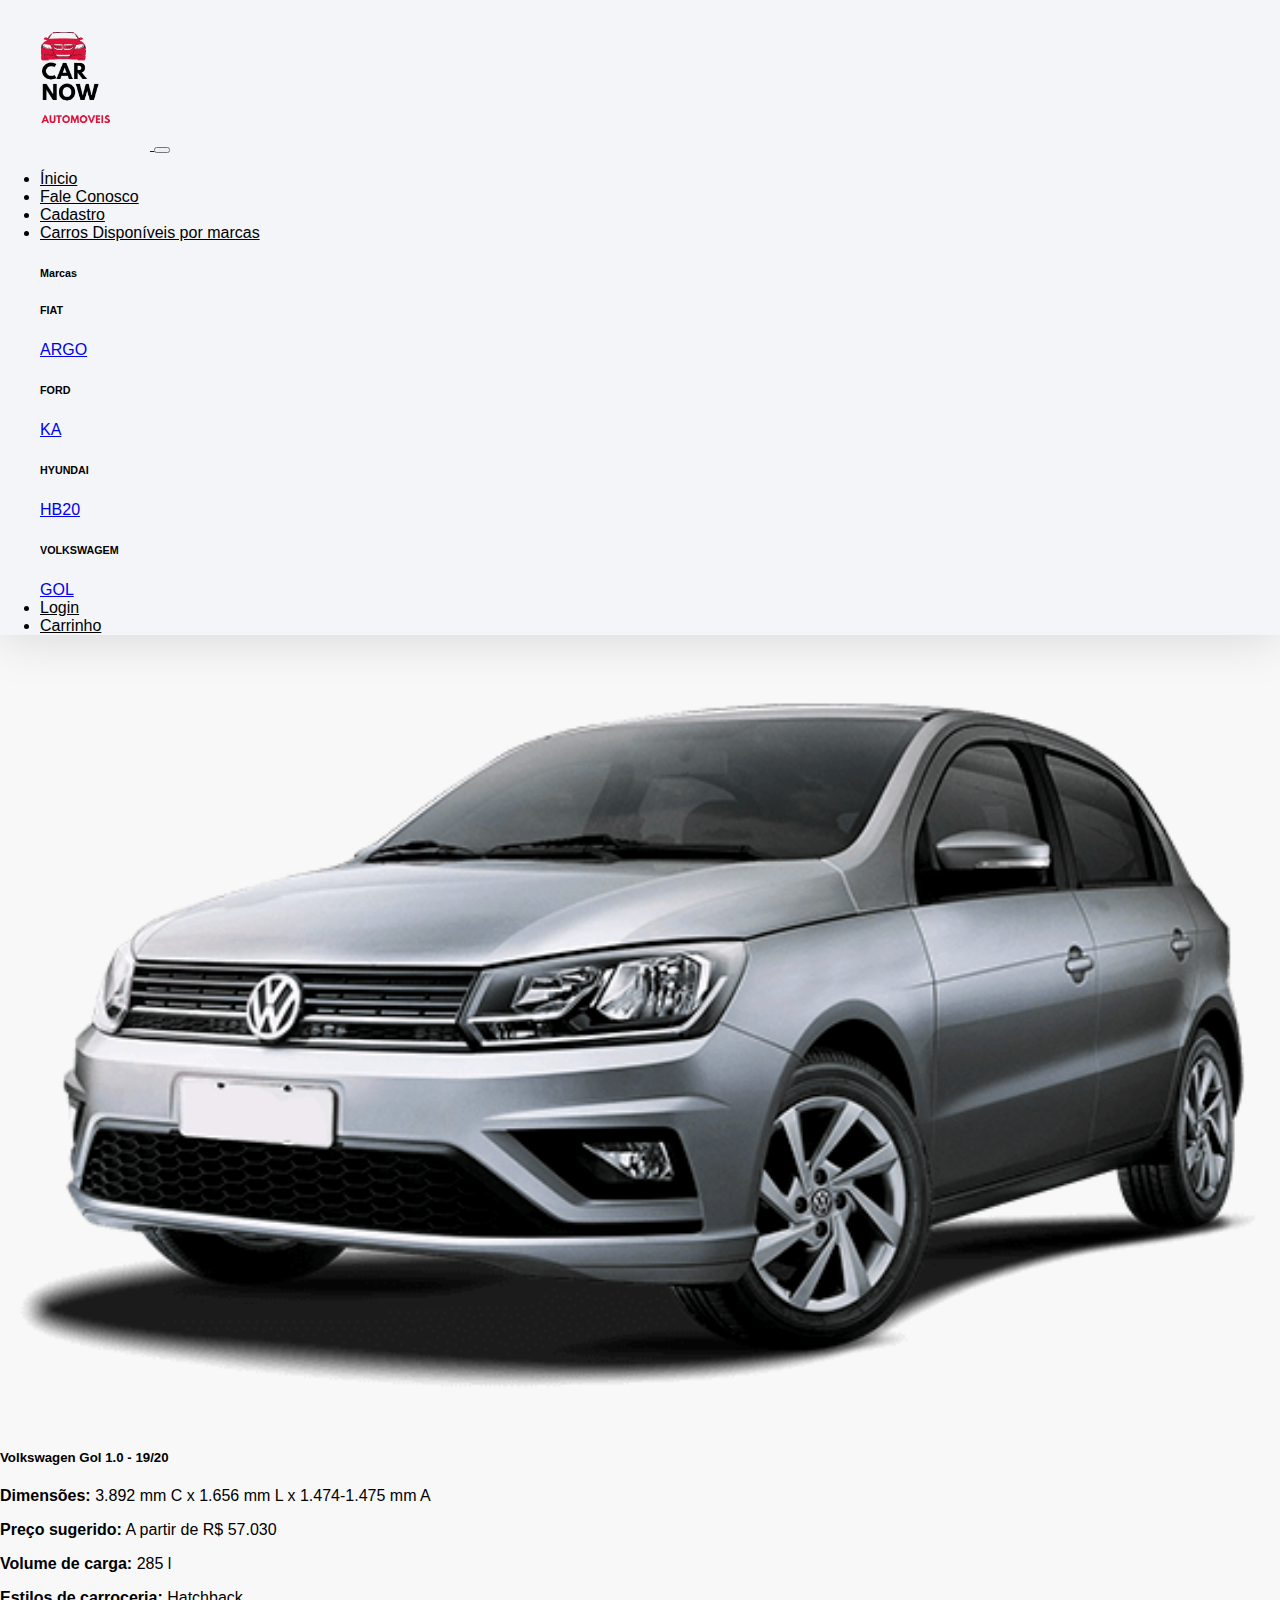
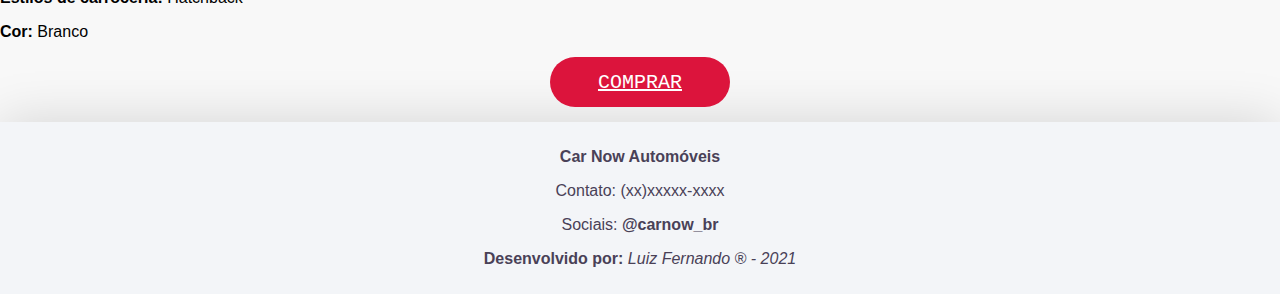
<file: gol.html>
<!DOCTYPE html>
<html lang="en">

<head>
    <meta charset="UTF-8">
    <meta http-equiv="X-UA-Compatible" content="IE=edge">
    <meta name="viewport" content="width=device-width, initial-scale=1.0">
    <title>GOL - carNow</title>
    <link rel="shortcut icon" href="img/LogoNovaSemFundo.png" />
    <link rel="stylesheet" href="https://cdn.jsdelivr.net/npm/bootstrap@4.6.0/dist/css/bootstrap.min.css" integrity="sha384-B0vP5xmATw1+K9KRQjQERJvTumQW0nPEzvF6L/Z6nronJ3oUOFUFpCjEUQouq2+l" crossorigin="anonymous">
    <link rel="stylesheet" href="style/style.css">
</head>

<body>
    <div class="ul1"></div>
    
        <nav class="navbar navbar-expand-sm navbar-light">

            <a href="index.html">
                <img src="img/LogoNovaSemFundo.png" alt="" style="height: 150px;">
            </a>

            <button class="navbar-toggler" data-toggle="collapse" href="#menu">
                <span class="navbar-toggler-icon"></span>
            </button> 
    
            <div id="menu" class="collapse navbar-collapse">
                <ul class="navbar-nav">
                    <li class="nav-item">
                        <a class="nav-link" href="index.html">Ínicio</a>
                    </li>
                    <li class="nav-item">
                        <a class="nav-link" href="faleconosco.html">Fale Conosco</a>
                    </li>
                    <li class="nav-item">
                        <a class="nav-link" href="cadastro.html">Cadastro</a>
                    </li>
                    <li class="nav-item dropdown">
                        <a class="nav-link dropdown-toggle" href="#" id="navbarDropdownMenuLink" data-toggle="dropdown" aria-haspopup="true" aria-expanded="false">
                          Carros Disponíveis por marcas
                        </a>
                        <div class="dropdown-menu" aria-labelledby="navbarDropdownMenuLink">
                          <h6 class="dropdown-header">Marcas</h6>
                          <div class="dropdown-divider"></div>
                          <h6 class="dropdown-header">FIAT</h6>
                          <a class="dropdown-item" href="argo.html">ARGO</a>
                          <div class="dropdown-divider"></div>
                          <h6 class="dropdown-header">FORD</h6>
                          <a class="dropdown-item" href="ka.html">KA</a>
                          <div class="dropdown-divider"></div>
                          <h6 class="dropdown-header">HYUNDAI</h6>
                          <a class="dropdown-item" href="hb20.html">HB20</a>
                          <div class="dropdown-divider"></div>
                          <h6 class="dropdown-header">VOLKSWAGEM</h6>
                          <a class="dropdown-item" href="gol.html">GOL</a>
                          <div class="dropdown-divider"></div>
                          
                          
                        </div>
                        <li class="nav-item">
                          <a class="nav-link" href="login.html">Login</a>
                        </li>
                      </li>
                        <li class="nav-item">
                          <a class="nav-link" href="carrinho.html">Carrinho</a>
                      </li>
                      
                </ul>
              </div>    
        
        </nav>
    </div>
    <div class="container mt-5">
      <div class="card mb-3">
        <div class="imgCentralizada">
            <img class="card-img-top gol" src="img/anuncios/golGrande.png" alt="Card image cap">
        </div>
        <div class="card-body">
          <h5 class="card-title text-center">Volkswagen Gol 1.0 - 19/20</h5>
          <p class="card-text text-center"><b>Dimensões:</b> 3.892 mm C x 1.656 mm L x 1.474-1.475 mm A</p>
          <p class="card-text text-center"><b>Preço sugerido:</b> A partir de R$ 57.030</p>
          <p class="card-text text-center"><b>Volume de carga:</b> 285 l</p>
          <p class="card-text text-center"><b>Estilos de carroceria:</b> Hatchback</p>
          <p class="card-text text-center"><b>Cor:</b> Branco</p>
          <div class="botaoCentralizado">

              <a href="#" class="botaoComprar">COMPRAR</a>
          </div>
        </div>
      </div>
    </div>
      
    </div>

    <footer>
        <p><b>Car Now Automóveis</b></p>
        <p>Contato: (xx)xxxxx-xxxx</p>
        <p>Sociais: <b> @carnow_br</b></p>
        <p><b>Desenvolvido por:</b> <i>Luiz Fernando &reg; - 2021</i></p>
    </footer>

    <script src="https://code.jquery.com/jquery-3.5.1.slim.min.js" integrity="sha384-DfXdz2htPH0lsSSs5nCTpuj/zy4C+OGpamoFVy38MVBnE+IbbVYUew+OrCXaRkfj" crossorigin="anonymous"></script>
    <script src="https://cdn.jsdelivr.net/npm/popper.js@1.16.1/dist/umd/popper.min.js" integrity="sha384-9/reFTGAW83EW2RDu2S0VKaIzap3H66lZH81PoYlFhbGU+6BZp6G7niu735Sk7lN" crossorigin="anonymous"></script>
    <script src="https://cdn.jsdelivr.net/npm/bootstrap@4.6.0/dist/js/bootstrap.min.js" integrity="sha384-+YQ4JLhjyBLPDQt//I+STsc9iw4uQqACwlvpslubQzn4u2UU2UFM80nGisd026JF" crossorigin="anonymous"></script>
</body>

</html>
</file>
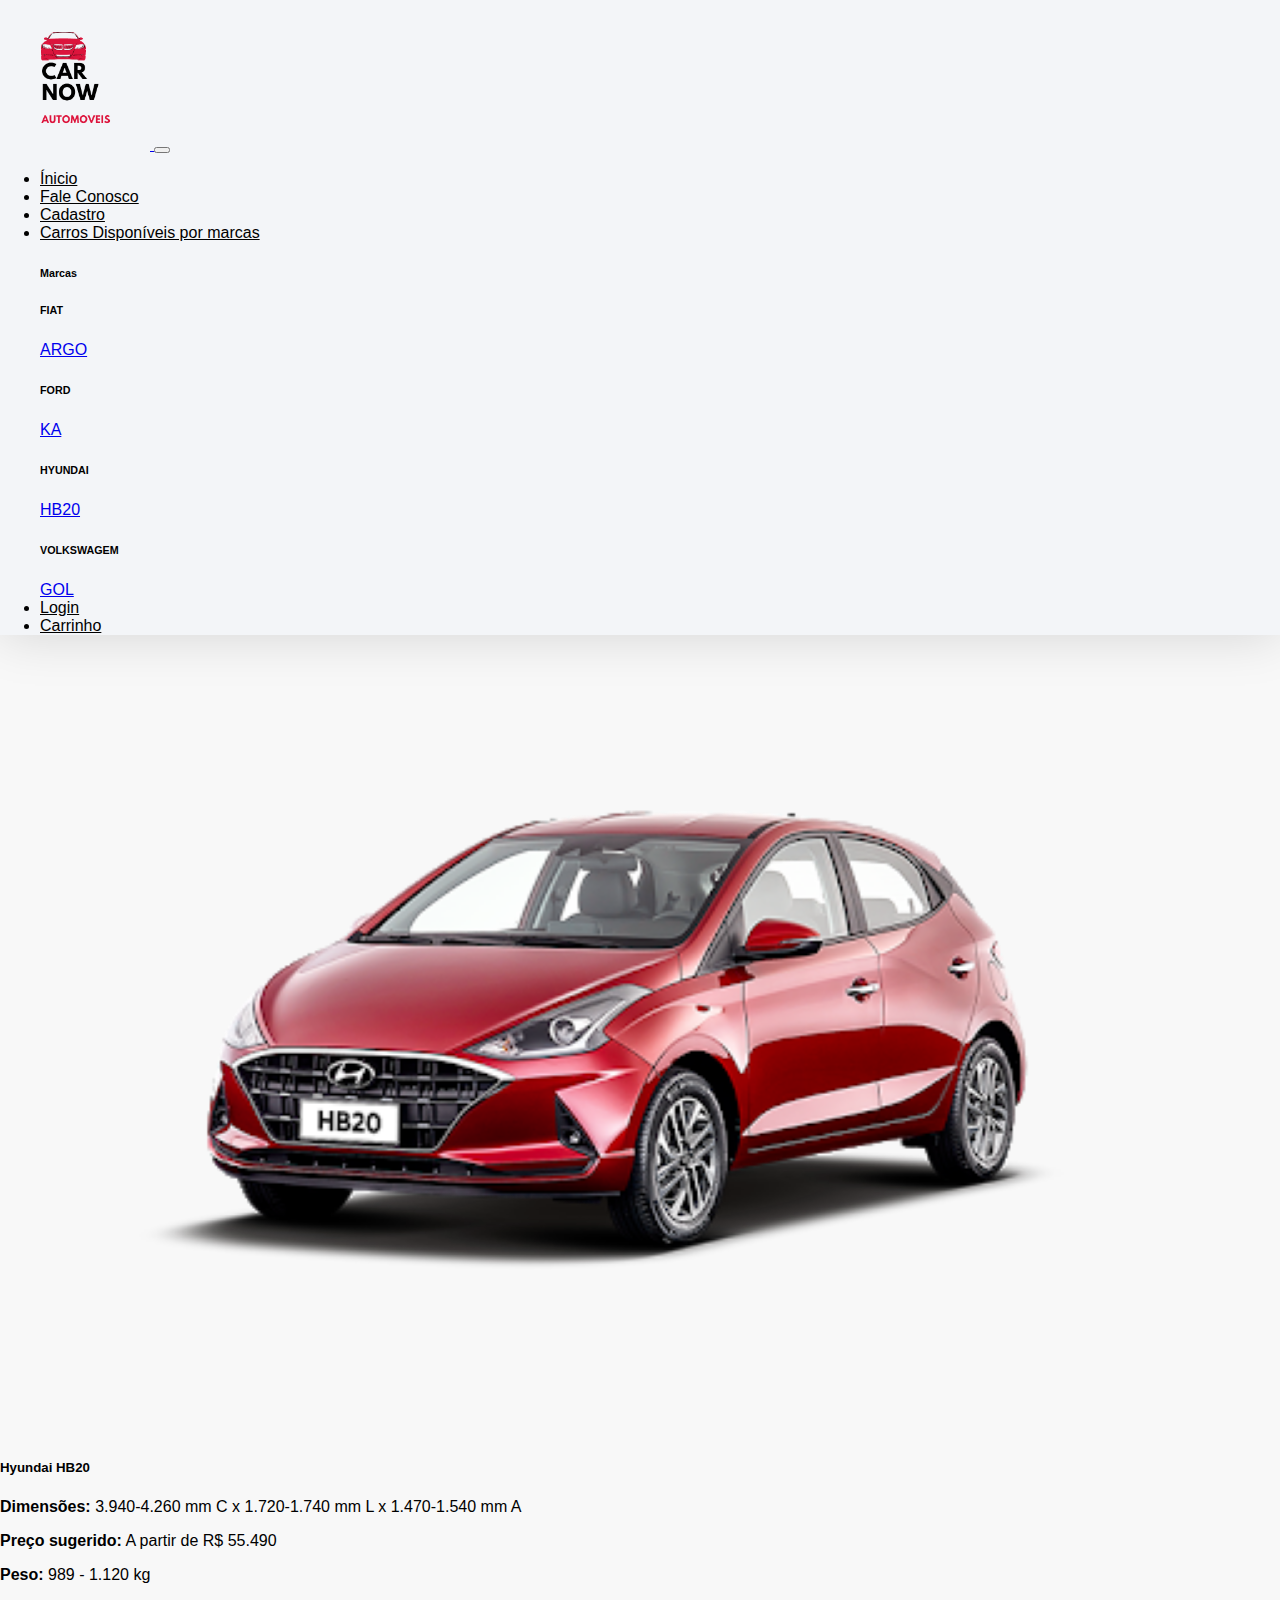
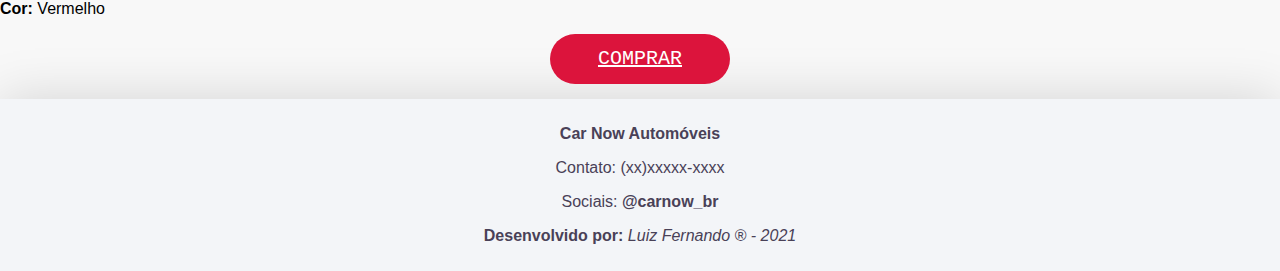
<file: hb20.html>
<!DOCTYPE html>
<html lang="en">

<head>
    <meta charset="UTF-8">
    <meta http-equiv="X-UA-Compatible" content="IE=edge">
    <meta name="viewport" content="width=device-width, initial-scale=1.0">
    <title>HB20 - carNow</title>
    <link rel="shortcut icon" href="img/LogoNovaSemFundo.png" />
    <link rel="stylesheet" href="https://cdn.jsdelivr.net/npm/bootstrap@4.6.0/dist/css/bootstrap.min.css" integrity="sha384-B0vP5xmATw1+K9KRQjQERJvTumQW0nPEzvF6L/Z6nronJ3oUOFUFpCjEUQouq2+l" crossorigin="anonymous">
    <link rel="stylesheet" href="style/style.css">
</head>

<body>
    <div class="ul1">
    
        <nav class="navbar navbar-expand-sm navbar-light">

            <a href="index.html">
                <img src="img/LogoNovaSemFundo.png" alt="" style="height: 150px;">
            </a>

            <button class="navbar-toggler" data-toggle="collapse" href="#menu">
                <span class="navbar-toggler-icon"></span>
            </button> 
    
            <div id="menu" class="collapse navbar-collapse">
                <ul class="navbar-nav">
                    <li class="nav-item">
                        <a class="nav-link" href="index.html">Ínicio</a>
                    </li>
                    <li class="nav-item">
                        <a class="nav-link" href="faleconosco.html">Fale Conosco</a>
                    </li>
                    <li class="nav-item">
                        <a class="nav-link" href="cadastro.html">Cadastro</a>
                    </li>
                    <li class="nav-item dropdown">
                        <a class="nav-link dropdown-toggle" href="#" id="navbarDropdownMenuLink" data-toggle="dropdown" aria-haspopup="true" aria-expanded="false">
                          Carros Disponíveis por marcas
                        </a>
                        <div class="dropdown-menu" aria-labelledby="navbarDropdownMenuLink">
                          <h6 class="dropdown-header">Marcas</h6>
                          <div class="dropdown-divider"></div>
                          <h6 class="dropdown-header">FIAT</h6>
                          <a class="dropdown-item" href="argo.html">ARGO</a>
                          <div class="dropdown-divider"></div>
                          <h6 class="dropdown-header">FORD</h6>
                          <a class="dropdown-item" href="ka.html">KA</a>
                          <div class="dropdown-divider"></div>
                          <h6 class="dropdown-header">HYUNDAI</h6>
                          <a class="dropdown-item" href="hb20.html">HB20</a>
                          <div class="dropdown-divider"></div>
                          <h6 class="dropdown-header">VOLKSWAGEM</h6>
                          <a class="dropdown-item" href="gol.html">GOL</a>
                          <div class="dropdown-divider"></div>
                          
                          
                        </div>
                        <li class="nav-item">
                          <a class="nav-link" href="login.html">Login</a>
                        </li>
                      </li>
                        <li class="nav-item">
                          <a class="nav-link" href="carrinho.html">Carrinho</a>
                      </li>
                      
                </ul>
              </div>    
        
        </nav>
    
    
    </div>
     
    <div class="container mt-5">

        <div class="card mb-3">
            <div class="imgCentralizada">
                <img class="card-img-top" src="img/anuncios/hb20Grande.png" alt="Card image cap" style="width: auto;">
            </div>
            <div class="card-body">
              <h5 class="card-title text-center">Hyundai HB20</h5>
              <p class="card-text text-center"><b>Dimensões:</b> 3.940-4.260 mm C x 1.720-1.740 mm L x 1.470-1.540 mm A</p>
              <p class="card-text text-center"><b>Preço sugerido:</b> A partir de R$ 55.490</p>
              <p class="card-text text-center"><b>Peso:</b> 989 - 1.120 kg</p>
              <p class="card-text text-center"><b>Cor:</b> Vermelho</p>
              <div class="botaoCentralizado">
    
                  <a href="#" class="botaoComprar">COMPRAR</a>
              </div>
            </div>
          </div>
    </div>
    
    <!-- <div class="items">
        <ul>
            <li type="none"><img src="img/anuncios/hb20.png" alt="hb20" height="400px" width="600px"></li>
        </ul>
        <ul class="boxcarro">
            <li type="none"> <b> Hyundai HB20 1.0 - 2019</b></li>
            <br>
            <li type="none"><b>Dimensões:</b> 3.940-4.260 mm C x 1.720-1.740 mm L x 1.470-1.540 mm A</li>
            <br>
            <li type="none"> <b>Preço sugerido:</b> A partir de R$ 55.490</li>
            <br>
            <li type="none"> <b>Peso:</b> 989 - 1.120 kg</li>
            <br>
            <li type="none"> <b>Cor:</b> Vermelho</li>
        </ul>
        
        
    </div> -->
    

    <footer>
        <p><b>Car Now Automóveis</b></p>
        <p>Contato: (xx)xxxxx-xxxx</p>
        <p>Sociais: <b> @carnow_br</b></p>
        <p><b>Desenvolvido por:</b> <i>Luiz Fernando &reg; - 2021</i></p>
    </footer>

    <script src="https://code.jquery.com/jquery-3.5.1.slim.min.js" integrity="sha384-DfXdz2htPH0lsSSs5nCTpuj/zy4C+OGpamoFVy38MVBnE+IbbVYUew+OrCXaRkfj" crossorigin="anonymous"></script>
    <script src="https://cdn.jsdelivr.net/npm/popper.js@1.16.1/dist/umd/popper.min.js" integrity="sha384-9/reFTGAW83EW2RDu2S0VKaIzap3H66lZH81PoYlFhbGU+6BZp6G7niu735Sk7lN" crossorigin="anonymous"></script>
    <script src="https://cdn.jsdelivr.net/npm/bootstrap@4.6.0/dist/js/bootstrap.min.js" integrity="sha384-+YQ4JLhjyBLPDQt//I+STsc9iw4uQqACwlvpslubQzn4u2UU2UFM80nGisd026JF" crossorigin="anonymous"></script>
</body>

</html>
</file>
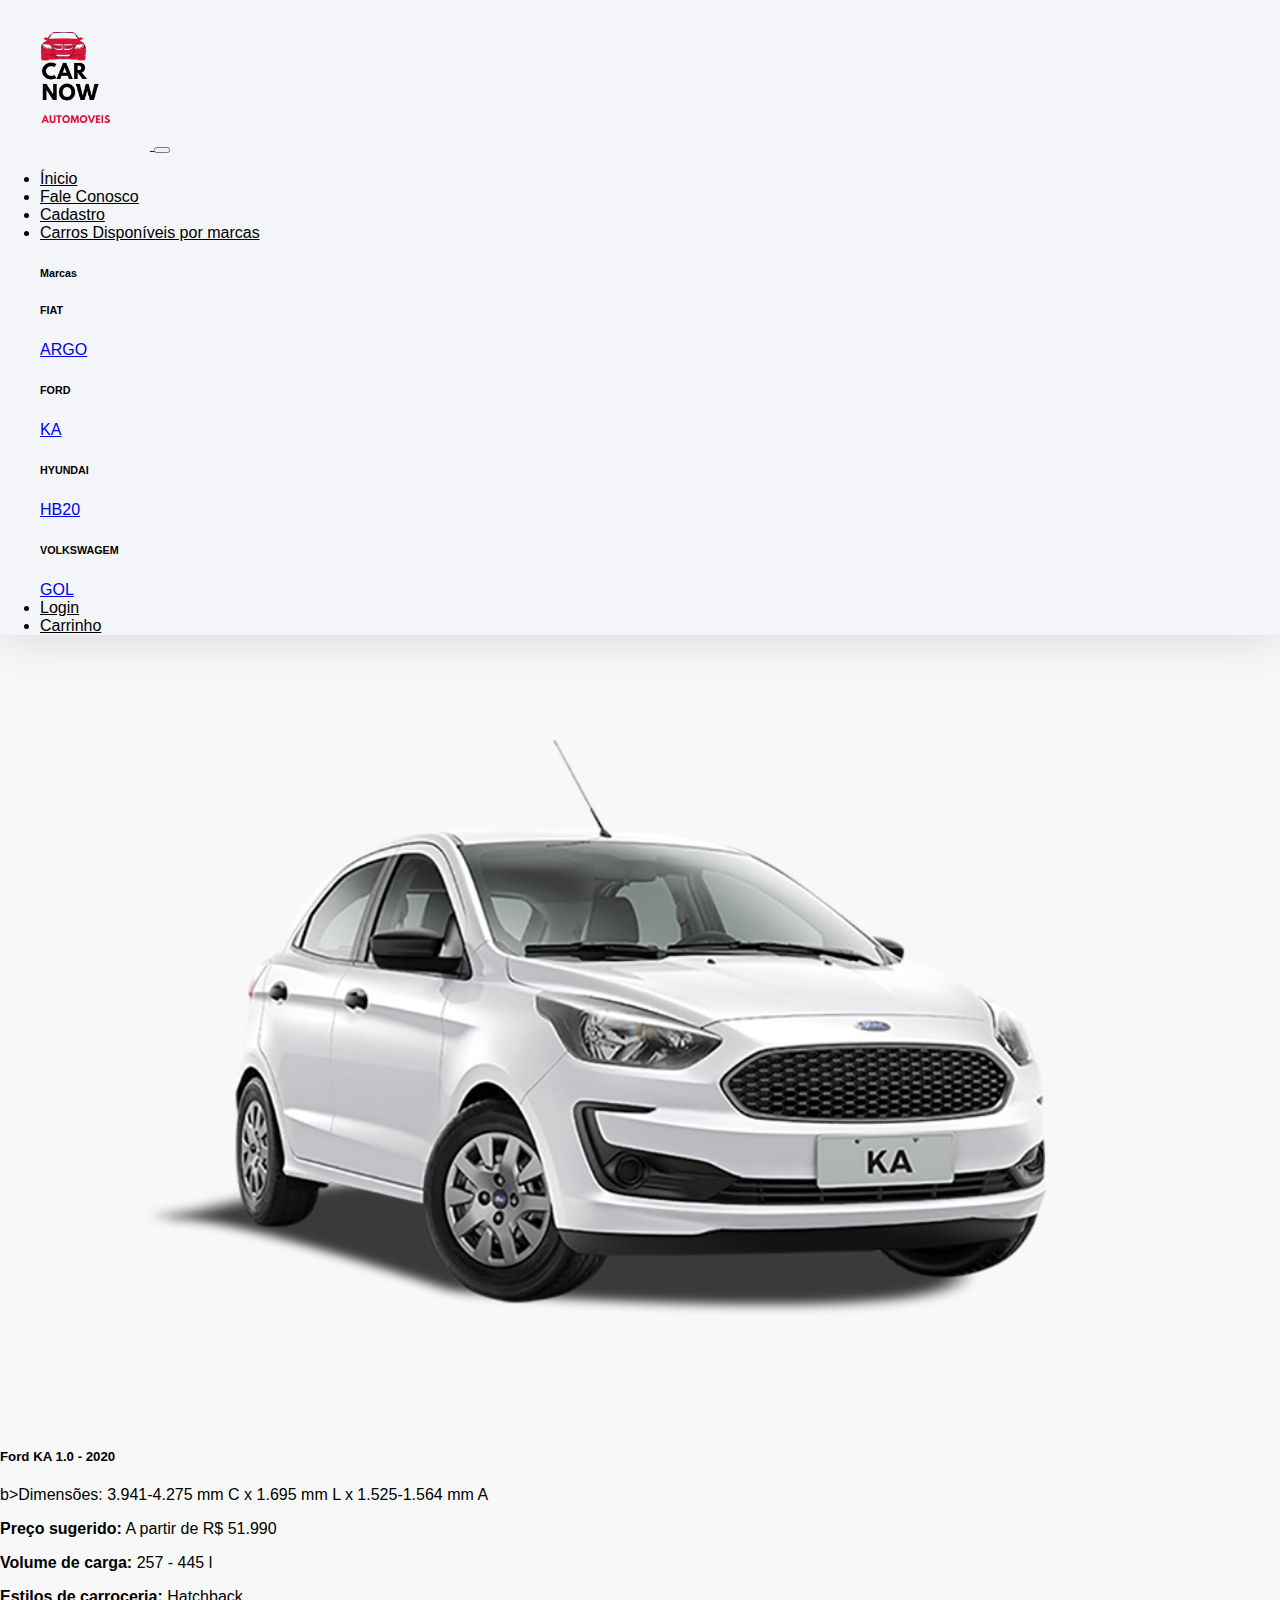
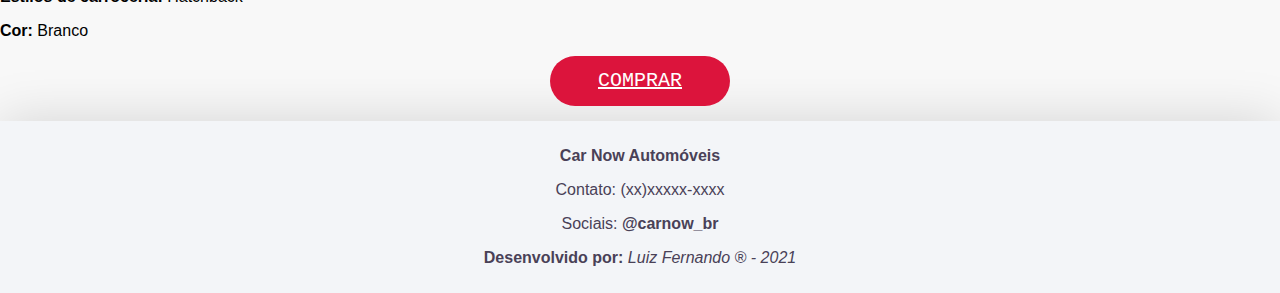
<file: ka.html>
<!DOCTYPE html>
<html lang="en">

<head>
    <meta charset="UTF-8">
    <meta http-equiv="X-UA-Compatible" content="IE=edge">
    <meta name="viewport" content="width=device-width, initial-scale=1.0">
    <title>Ford KA - carNow</title>
    <link rel="shortcut icon" href="img/LogoNovaSemFundo.png" />
    <link rel="stylesheet" href="https://cdn.jsdelivr.net/npm/bootstrap@4.6.0/dist/css/bootstrap.min.css" integrity="sha384-B0vP5xmATw1+K9KRQjQERJvTumQW0nPEzvF6L/Z6nronJ3oUOFUFpCjEUQouq2+l" crossorigin="anonymous">
    <link rel="stylesheet" href="style/style.css">
</head>

<body>
    <div class="ul1">
    
        <nav class="navbar navbar-expand-sm navbar-light">

            <a href="index.html">
                <img src="img/LogoNovaSemFundo.png" alt="" style="height: 150px;">
            </a>

            <button class="navbar-toggler" data-toggle="collapse" href="#menu">
                <span class="navbar-toggler-icon"></span>
            </button> 
    
            <div id="menu" class="collapse navbar-collapse">
                <ul class="navbar-nav">
                    <li class="nav-item">
                        <a class="nav-link" href="index.html">Ínicio</a>
                    </li>
                    <li class="nav-item">
                        <a class="nav-link" href="faleconosco.html">Fale Conosco</a>
                    </li>
                    <li class="nav-item">
                        <a class="nav-link" href="cadastro.html">Cadastro</a>
                    </li>
                    <li class="nav-item dropdown">
                        <a class="nav-link dropdown-toggle" href="#" id="navbarDropdownMenuLink" data-toggle="dropdown" aria-haspopup="true" aria-expanded="false">
                          Carros Disponíveis por marcas
                        </a>
                        <div class="dropdown-menu" aria-labelledby="navbarDropdownMenuLink">
                          <h6 class="dropdown-header">Marcas</h6>
                          <div class="dropdown-divider"></div>
                          <h6 class="dropdown-header">FIAT</h6>
                          <a class="dropdown-item" href="argo.html">ARGO</a>
                          <div class="dropdown-divider"></div>
                          <h6 class="dropdown-header">FORD</h6>
                          <a class="dropdown-item" href="ka.html">KA</a>
                          <div class="dropdown-divider"></div>
                          <h6 class="dropdown-header">HYUNDAI</h6>
                          <a class="dropdown-item" href="hb20.html">HB20</a>
                          <div class="dropdown-divider"></div>
                          <h6 class="dropdown-header">VOLKSWAGEM</h6>
                          <a class="dropdown-item" href="gol.html">GOL</a>
                          <div class="dropdown-divider"></div>
                          
                          
                        </div>
                        <li class="nav-item">
                          <a class="nav-link" href="login.html">Login</a>
                        </li>
                      </li>
                        <li class="nav-item">
                          <a class="nav-link" href="carrinho.html">Carrinho</a>
                      </li>
                      
                </ul>
              </div>    
        
        </nav>
    
    
    </div>

    <div class="container mt-5">

      <div class="card mb-3">
          <div class="imgCentralizada">
              <img class="card-img-top" src="img/anuncios/kaGrande.png" alt="Card image cap" style="width: auto;">
          </div>
          <div class="card-body">
            <h5 class="card-title text-center">Ford KA 1.0 - 2020</h5>
            <p class="card-text text-center">b>Dimensões:</b> 3.941-4.275 mm C x 1.695 mm L x 1.525-1.564 mm A</p>
            <p class="card-text text-center"> <b> Preço sugerido:</b> A partir de R$ 51.990</p>
            <p class="card-text text-center"><b>Volume de carga:</b> 257 - 445 l</p>
            <p class="card-text text-center"><b>Estilos de carroceria:</b> Hatchback</p>
            <p class="card-text text-center"><b>Cor:</b> Branco</p>
            <div class="botaoCentralizado">
  
                <a href="#" class="botaoComprar">COMPRAR</a>
            </div>
          </div>
        </div>
         
      </div>
    </div>

    <footer>
        <p><b>Car Now Automóveis</b></p>
        <p>Contato: (xx)xxxxx-xxxx</p>
        <p>Sociais: <b> @carnow_br</b></p>
        <p><b>Desenvolvido por:</b> <i>Luiz Fernando &reg; - 2021</i></p>
    </footer>

    <script src="https://code.jquery.com/jquery-3.5.1.slim.min.js" integrity="sha384-DfXdz2htPH0lsSSs5nCTpuj/zy4C+OGpamoFVy38MVBnE+IbbVYUew+OrCXaRkfj" crossorigin="anonymous"></script>
    <script src="https://cdn.jsdelivr.net/npm/popper.js@1.16.1/dist/umd/popper.min.js" integrity="sha384-9/reFTGAW83EW2RDu2S0VKaIzap3H66lZH81PoYlFhbGU+6BZp6G7niu735Sk7lN" crossorigin="anonymous"></script>
    <script src="https://cdn.jsdelivr.net/npm/bootstrap@4.6.0/dist/js/bootstrap.min.js" integrity="sha384-+YQ4JLhjyBLPDQt//I+STsc9iw4uQqACwlvpslubQzn4u2UU2UFM80nGisd026JF" crossorigin="anonymous"></script>
</body>

</html>
</file>
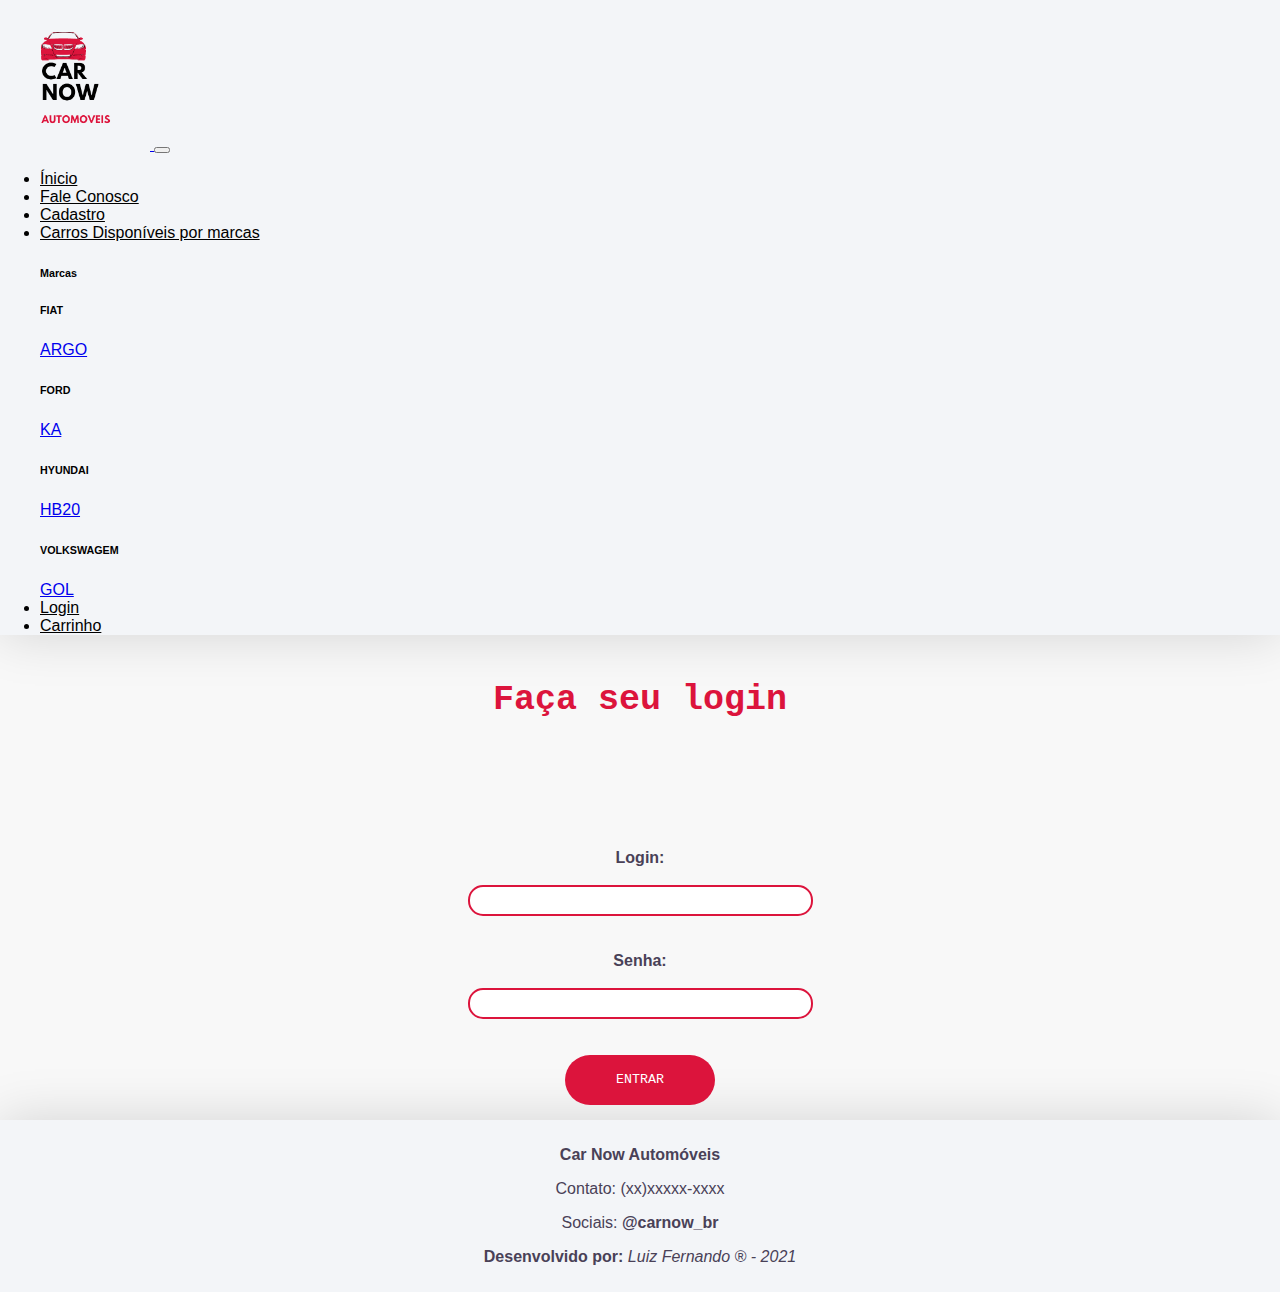
<file: login.html>
<!DOCTYPE html>
<html lang="en">

<head>
    <meta charset="UTF-8">
    <meta http-equiv="X-UA-Compatible" content="IE=edge">
    <meta name="viewport" content="width=device-width, initial-scale=1.0">
    <title>Login - carNow</title>
    <link rel="shortcut icon" href="img/LogoNovaSemFundo.png" />
    <link rel="stylesheet" href="https://cdn.jsdelivr.net/npm/bootstrap@4.6.0/dist/css/bootstrap.min.css" integrity="sha384-B0vP5xmATw1+K9KRQjQERJvTumQW0nPEzvF6L/Z6nronJ3oUOFUFpCjEUQouq2+l" crossorigin="anonymous">
    <link rel="stylesheet" href="style/style.css">
</head>

<body>
    <div class="ul1">
    
        <nav class="navbar navbar-expand-sm navbar-light">

            <a href="index.html">
                <img src="img/LogoNovaSemFundo.png" alt="" style="height: 150px;">
            </a>

            <button class="navbar-toggler" data-toggle="collapse" href="#menu">
                <span class="navbar-toggler-icon"></span>
            </button> 
    
            <div id="menu" class="collapse navbar-collapse">
                <ul class="navbar-nav">
                    <li class="nav-item">
                        <a class="nav-link" href="index.html">Ínicio</a>
                    </li>
                    <li class="nav-item">
                        <a class="nav-link" href="faleconosco.html">Fale Conosco</a>
                    </li>
                    <li class="nav-item">
                        <a class="nav-link" href="cadastro.html">Cadastro</a>
                    </li>
                    <li class="nav-item dropdown">
                        <a class="nav-link dropdown-toggle" href="#" id="navbarDropdownMenuLink" data-toggle="dropdown" aria-haspopup="true" aria-expanded="false">
                          Carros Disponíveis por marcas
                        </a>
                        <div class="dropdown-menu" aria-labelledby="navbarDropdownMenuLink">
                          <h6 class="dropdown-header">Marcas</h6>
                          <div class="dropdown-divider"></div>
                          <h6 class="dropdown-header">FIAT</h6>
                          <a class="dropdown-item" href="argo.html">ARGO</a>
                          <div class="dropdown-divider"></div>
                          <h6 class="dropdown-header">FORD</h6>
                          <a class="dropdown-item" href="ka.html">KA</a>
                          <div class="dropdown-divider"></div>
                          <h6 class="dropdown-header">HYUNDAI</h6>
                          <a class="dropdown-item" href="hb20.html">HB20</a>
                          <div class="dropdown-divider"></div>
                          <h6 class="dropdown-header">VOLKSWAGEM</h6>
                          <a class="dropdown-item" href="gol.html">GOL</a>
                          <div class="dropdown-divider"></div>
                          
                          
                        </div>
                        <li class="nav-item">
                          <a class="nav-link" href="login.html">Login</a>
                        </li>
                      </li>
                        <li class="nav-item">
                          <a class="nav-link" href="carrinho.html">Carrinho</a>
                      </li>
                      
                </ul>
              </div>    
        
        </nav>
    
    
    </div>
    
    <div class="suporte">
        <h2>Faça seu login</h2>
        <form action="" method="post"  autocomplete="on">
            
            <label for="nome">Login:</label>
            <br>
            <input type="text" id="nome" name="nome" size="40">
            <br><br>
    
            <label for="password">Senha:</label>
            <br>
            <input type="password" id="email" name="password" size="40">
            <br><br>
            
            <div>
                <button>ENTRAR</button>
            </div>
    
        </form>
        
        
    </div>
    

    <footer>
        <p><b>Car Now Automóveis</b></p>
        <p>Contato: (xx)xxxxx-xxxx</p>
        <p>Sociais: <b> @carnow_br</b></p>
        <p><b>Desenvolvido por:</b> <i>Luiz Fernando &reg; - 2021</i></p>
    </footer>

    <script src="https://code.jquery.com/jquery-3.5.1.slim.min.js" integrity="sha384-DfXdz2htPH0lsSSs5nCTpuj/zy4C+OGpamoFVy38MVBnE+IbbVYUew+OrCXaRkfj" crossorigin="anonymous"></script>
    <script src="https://cdn.jsdelivr.net/npm/popper.js@1.16.1/dist/umd/popper.min.js" integrity="sha384-9/reFTGAW83EW2RDu2S0VKaIzap3H66lZH81PoYlFhbGU+6BZp6G7niu735Sk7lN" crossorigin="anonymous"></script>
    <script src="https://cdn.jsdelivr.net/npm/bootstrap@4.6.0/dist/js/bootstrap.min.js" integrity="sha384-+YQ4JLhjyBLPDQt//I+STsc9iw4uQqACwlvpslubQzn4u2UU2UFM80nGisd026JF" crossorigin="anonymous"></script>
</body>

</html>
</file>
<file: style/style.css>
*{
    outline: 0;
}
body {
    background-color: #f8f8f8;
    font-family: Arial, Helvetica, sans-serif;
    margin: 0;
    padding: 0;  
}

 .cards{
    display: flex;
    padding: 15px;
} 

footer{
    margin-top: 15px;
    padding: 10px;
    background-color: #F3F5F8;
    text-align: center;
    color: rgba(73, 65, 87, 1);
    box-shadow: rgba(0, 0, 0, 0.15) 0px 0px 50px;
}
@media only screen and (max-width: 360px){
    footer{
        margin-top: 70px;
    }
}

.items{
    display: flex;
    justify-content: center;
    align-items: center;
    border-radius: 15px;
}

.tituloCadastro {
    
    margin-top: 15px;
    display: flex;
    align-items: center;
    flex-direction: column;
    color: #DC143C;
    font-family: courier;
}

form {
    display: flex;
    justify-content: center;
    margin-top: 100px;
}

.itemsCadastro label{
    display: flex;
    font-family: Arial, Helvetica, sans-serif;
    font-weight: bold;
    color: #DC143C;
}
.itemsCadastro input{
    border-radius: 15px;
    height: 25px;
    border-color: rgba(73, 65, 87, 1);
}
.itemsCadastro select{
    border-radius: 15px;
}
.itemsCadastro button{
    
    border-radius: 35px;
    width: 250px;
    height: 50px;
    cursor: pointer; 
    color: white;
    background-color: #DC143C;
    border: 0px;  
    transition: all .2s;
    font-family: monospace;
}

/* form div:nth-child(2) div{
    display: flex;
    justify-content: center;
} */
.box{
    padding-left: 5px;
    padding-right: 5px;
    text-align: justify;
    border: 2px solid #DC143C;
    width: 300px;
    height: 150px;
}
.anuncios{
    display: flex;
    justify-content: space-between;
    flex-direction: initial;
    border-radius: 10px;
    margin-top: 30px;
    gap: 30px;
  
}

.anunciocompleto {
    display: flex;
    justify-content: center;
}

.anuncio {
    border: 1px solid black;
    border-radius: 10px;

    display: flexbox;
    flex-direction: column;
    /* justify-content: center; */
    align-items: center;

    height: 350px;
}
.anuncio a{
    text-decoration: none;
    color: #DC143C;
    font-weight: bold;
}
.anuncio img {
    width: 350px;
    height: 300px;
    object-fit: cover;
}
.botao{
    display: flex;
    justify-content: center;
    margin-top: 20px;
}
.botao button{
    border-radius: 35px;
    width: 150px;
    height: 50px;
    cursor: pointer; 
    color: white;
    background-color: #DC143C;
    border: 0;  
    transition: all .2s;
    font-family: monospace;
}
.botao button:hover{
    background-color: rgba(73, 65, 87, 0.8);
    transform: scale(1.0);
}
.boxcarro{
    padding: 5px;
    text-align: justify;
    border: 5px solid #DC143C;
    border-radius: 10px;
}
.suporte{
    
    margin-top: 15px;
    display: flex;
    align-items: center;
    flex-direction: column;
}
.suporte form{
    display: flex;
    flex-direction: column;
    align-items: center;
}
.suporte input{
    border: 2px solid #DC143C;
    border-radius: 15px;
    height: 25px;
}
.suporte textarea{
    border: 2px solid #DC143C;
    border-radius: 15px;
}
.suporte label{
    font-family: Arial, Helvetica, sans-serif;
    font-weight: bold;
    color: rgba(73, 65, 87, 1);
}
.suporte button{
    border-radius: 35px;
    width: 150px;
    height: 50px;
    cursor: pointer; 
    color: white;
    background-color: #DC143C;
    border: 0;  
    transition: all .2s;
    font-family: monospace;
}
.suporte h2{
    font-family: Courier, monospace;
    text-align: center;
    color:#DC143C;
    font-size: 35px;
}
.imgCentralizada{
    display: flex;
    justify-content: center;
    align-items: center;
}

.botaoComprar{
    display: flex;
    justify-content: center;
    align-items: center;
    border-radius: 35px;
    width: 180px;
    height: 50px;
    cursor: pointer; 
    color: white;
    background-color: #DC143C;
    border: 0;  
    transition: all .2s;
    font-family: monospace;
    font-size: 20px;
}
.botaoCentralizado{
    display: flex;
    justify-content: center;
    align-items: center;
}
.navbar{
    box-shadow: rgba(0, 0, 0, 0.15) 0px 0px 50px;
    background-color: #F3F5F8;
}
.card img{
    width: 100% !important;
    height: 70% !important;
}
.nav-link{
    margin-right: 15px;
    color: black !important;
}
ul1{
    box-shadow: rgba(0, 0, 0, 0.15) 0px 0px 50px;
    background-color: #F3F5F8;
}
</file>
